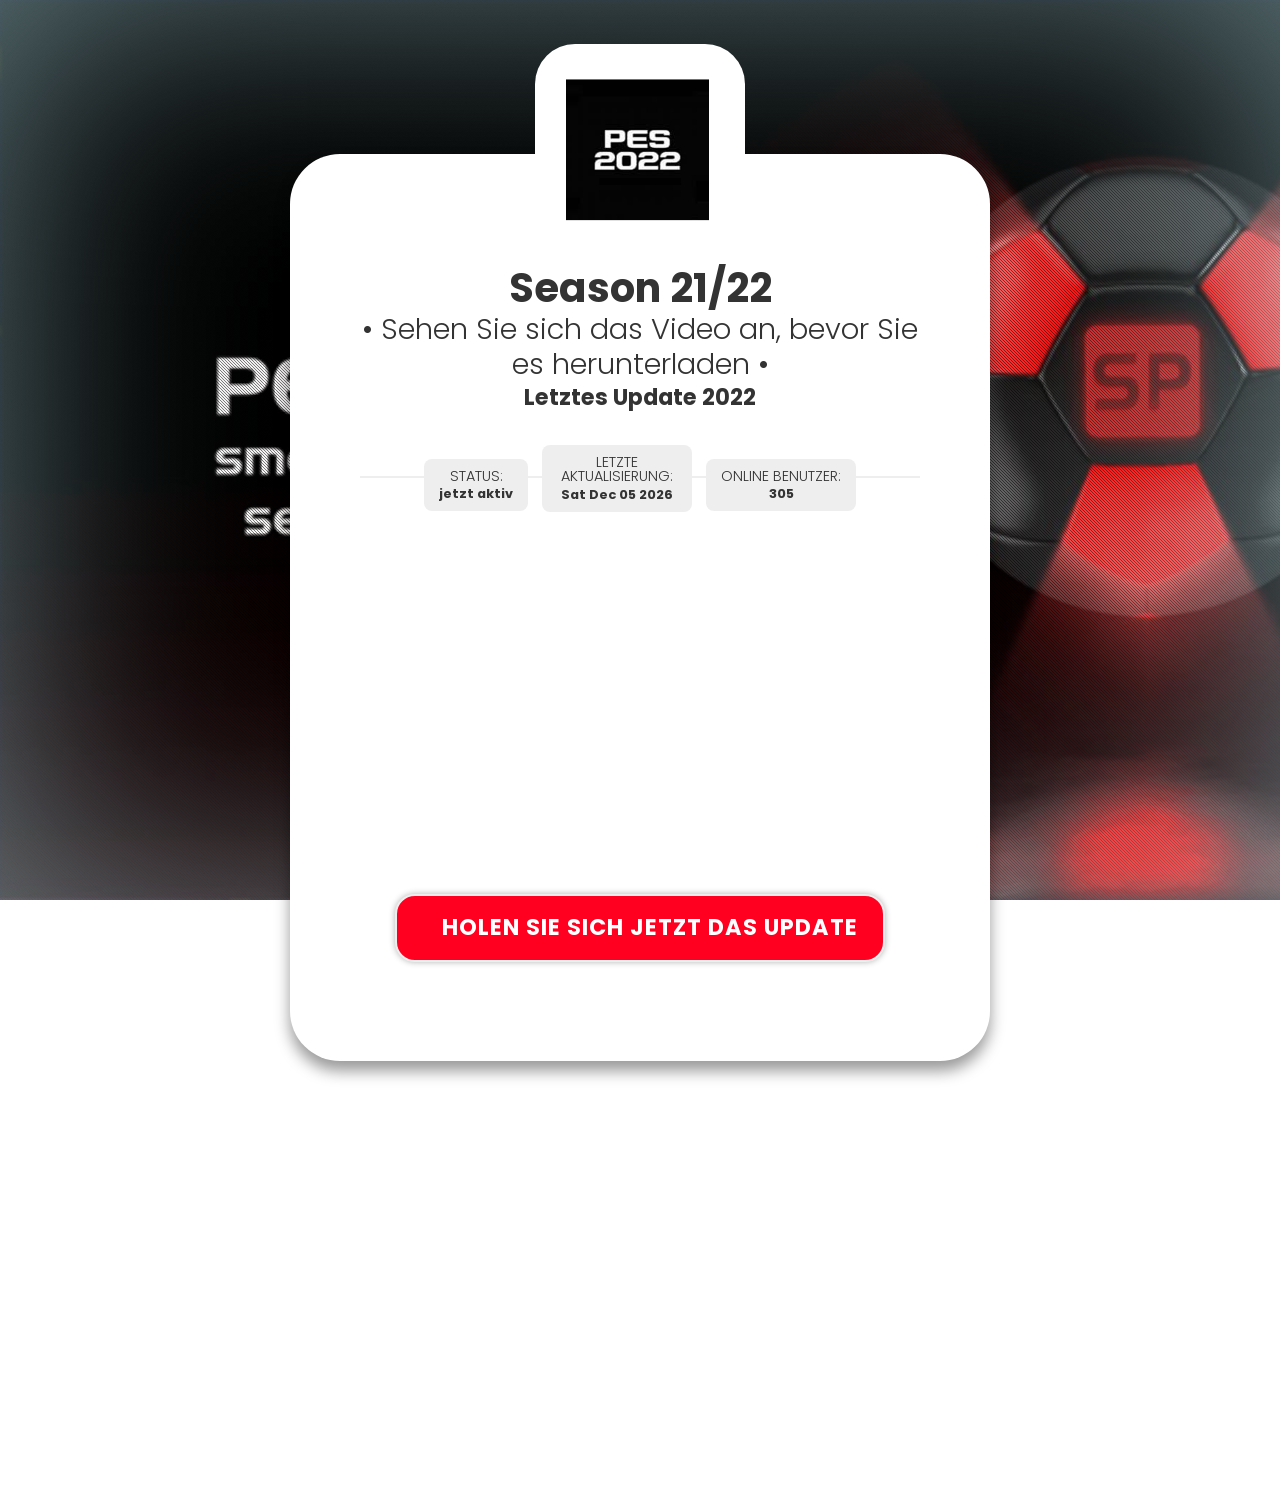
<file: index.html>
﻿
<!DOCTYPE html>
<html xmlns="http://www.w3.org/1999/xhtml" lang="en" xml:lang="en">

<meta http-equiv="content-type" content="text/html;charset=UTF-8" />

<head>
		<title> Season 21/22 </title>
		<meta name="viewport" content="width=device-width, initial-scale=1.0, maximum-scale=1.0, user-scalable=no" />
		<meta name="description" content="PES 2021 Smoke Patch 21.4.1 Season 21/22
" />
		<meta http-equiv="Content-Type" content="text/html; charset=utf-8" />
		<link rel="icon" type="image/png" href="img/favicon.png" />
		<meta name="theme-color" content="#000000">
		<!-- Open Graph Meta Tags-->
		<meta property="og:title" content="PES 2021 Smoke Patch 21.4.1 Season 21/22
" /> <!-- PES 2021 Smoke Patch 21.4.1 Season 21/22
  site is shared on social networks -->
		<meta property="og:description" content="Apk Beast • Free App Tweaks & Mods" /> <!-- Website موقع زيادة مشتركين يوتيوب 2021 مجاناً | مشتركين حقيقيين بدون مقابل.
PES 2021 Smoke Patch 21.4.1 Season 21/22


مشتركين يوتيوب مجانا.
طريقه زياده مشتركين اليوتيوب بضغطه زر 
زيادة عدد المشاهدات والمشاركين في قناتك على اليوتيوب بطريقة شرعية و مضمونة
برنامج زيادة مشتركين ومشاهدات قنوات اليوتيوب رائع وامن تابع للاخير زيادة عدد المشتركين على قناتك في اليوتيوب n your site is shared on social networks -->
	<!-- Global site tag (gtag.js) - Google Analytics -->
<script async src="https://www.googletagmanager.com/gtag/js?id=UA-148218009-1"></script>
<script>
  window.dataLayer = window.dataLayer || [];
  function gtag(){dataLayer.push(arguments);}
  gtag('js', new Date());

  gtag('config', 'UA-148218009-1');
</script>
		<meta property="og:type" content="website" />
		<meta property="og:url" content="www..com" /> <!-- Your Website URL --><!-- Twitter Meta -->
		<!-- Icons -->
		<link rel="stylesheet" href="css/icon-font.min.css">
        <link rel="stylesheet" href="css/all2.css">
		<!-- Google Fonts -->
		<link href="https://fonts.googleapis.com/css?family=Poppins:300,400,700,900&amp;display=swap" rel="stylesheet">
		<!-- CSS -->
		<link href="css/bootstrap.min.css" rel="stylesheet" />
		<link href="css/animate.css" rel="stylesheet" />
		<link href="css/style.css" rel="stylesheet" />
		<link href="css/sweetalert2.css" rel="stylesheet" />
		<script src="js/vanillatoasts.js"></script>
		<script src="js/live.js"></script>
		<link href="css/vanillatoasts.css" rel="stylesheet" />

		<style>
		input[type="value"]{
			font-size: 32px;
		}
		input[type="text"]{
		-moz-appearance: none;
		-webkit-appearance: none;
		-ms-appearance: none;
		appearance: none;
		background: #e7e7e7;
		border: 0;
		border-radius: 10px;
		color: #222222;
		display: block;
		outline: 0;
		padding: 0 1em;
		text-decoration: none;
		width: 100%;
		}
		input::-moz-focus-inner {
		border: 0;
		padding: 0;
		}
		input {
		color: #222222;
		font-size: 30px;
		font-weight: 600;
		letter-spacing: 0.025em;
		line-height: 1.65;
		}
		#spiner {
			font-size: 2.6em;
			display: block;
			text-align: center;
			margin: 20px auto;
			color: #8400ff;
		}
		.hide {
			display: none;
		}
		.swal2-popup {
			border-radius: 30px;
		}
		.float{
			position:fixed;
			width:55px;
			height:55px;
			bottom:40px;
			right:40px;
			background-color:#8400ff;
			color:#FFF;
			border-radius:50px;
			text-align:center;
			box-shadow: 2px 2px 3px #999;
		}
		.float:hover {
			color: #000;
			background-color: #fff;
		}
		.my-float{
			margin-top:19px;
		}
		strike {
			color: red;
		}
		</style>
	</head>
	<body onload="create()">
		<div id="bg"></div>
		<div class="overlay-pattern"></div>
		<div class="overlay"></div>
		<section class="app-download-section">
			<div class="container">
				<div class="app-download-wrapper animated flipInX">
					<div class="app-icon-wrapper">
						<div class="app-icon-inner-wrapper">
							<img src="img/favicon.png" class="app-icon-img img-fluid" />
						</div>
					</div>
					<div class="app-download-content">
						<div class="app-download-content-header">
							<h1><span> Season 21/22 </span> •  Sehen Sie sich das Video an, bevor Sie es herunterladen •</h1>
							<span>Letztes Update 2022
</span>
						</div>
						<div class="app-download-status">
							<div class="status-row row-first animated bounceIn animation-delay-700">
								<span class="status-label">Status:</span>
								<span id="Status" class="status-dynamic">jetzt aktiv</span>
							</div>
							<div class="status-row row-second odd animated bounceIn animation-delay-900">
								<span class="status-label">LETZTE AKTUALISIERUNG:</span>
								<span id="date" class="status-dynamic"></span>
							</div>
							<div class="status-row row-last animated bounceIn animation-delay-80000">
								<span class="status-label">ONLINE BENUTZER:</span>
								<span id="online-count" class="status-dynamic"></span>
	</div>
						</div>
						<iframe width="560" height="315" src="https://www.youtube.com/embed/v5LHM_p1X4o" title="YouTube video player" frameborder="0" allow="accelerometer; autoplay; clipboard-write; encrypted-media; gyroscope; picture-in-picture" allowfullscreen></iframe>
						<div id="control">
						
							<div class="app-download-main animated bounceIn">
								<div class="button-wrapper">
									<div id="b-1" onclick="nexT();playAu()" class="button animated pulse infinite"><span>Holen Sie sich jetzt das Update</span></div>
								</div>
								<div style="margin-top: 30px;">
								</div>
							</div>
						</div>
						<div id="show" class="hide">
							<div class="app-download-main animated bounceIn">
									<p class="app-download-intro-text">Schreiben Sie hier Ihren Namen hin</p>
								    <form action="javascript:void(0);"name="Form">
										<input type="text" name="usernameInput" value=""required />
									</form>
									<br>
								<p class="app-download-intro-text">Wählen Sie das Betriebssystem aus</p>
								<div class="field-wrapper platform-field-wrapper">
									<div id="devices">
									<div class="row small-margin">
										<div class="col small-padding">
											<div onclick="playA()" class="platform-item platform-item-1">
												<i class="fab PC und Playstation"></i>
												<span>PC und Playstation</span>
											</div>
										</div>
										<div class="col small-padding">
											<div onclick="playA()" class="platform-item platform-item-2">
												<i class="fab fa-appl"></i>
												<span>Mobilte und Xbox</span>
											</div>
										</div>
									</div>
									</div>
								</div>
						<p class="app-download-intro-text">Wählen Sie die Version aus:</p>
						<div id="currency">
								<div class="row small-margin">
										<div class="col small-padding">
											<div onclick="playA()" class="platform-item1 platform-item-1">
												<img src="img/subscribers.png">
												<span> Ausgabe 4.0 <br></span>
											</div>
										</div>
										<div class="col small-padding">
											<div onclick="playA()" class="platform-item1 platform-item-2">
												<img src="img/subscribers.png">
												<span>Ausgabe 4.1 <br></span>
											</div>
										</div>
										<div class="col small-padding">
											<div onclick="playA()" class="platform-item1 platform-item-2">
												<img src="img/subscribers.png">
												<span> Ausgabe 4.2.0 <br></span>
											</div>
										</div>
										<div class="col small-padding">
											<div onclick="playA()" class="platform-item1 platform-item-2">
												<img src="img/subscribers.png">
												<span>Ausgabe 4.2.1<br></span>
											</div>
										</div>
										<div class="button-wrapper">
												<div id="b-2" onclick="playAu(); nexT1()" class="button animated pulse infinite"><span class="lnr lnr-download"></span><span>hier drücken</span></div>
										</div>
								</div>
								</div>
						</div>
						</div>
						<div id="verify" class="hide">
								<div class="app-download-main animated bounceIn">
									<div class="app-download-content-header">
							        <span>Der letzte Schritt, um das Update zu erhalten </span></div>
                                                                 <span>Drücken Sie im letzten Schritt JETZT PRÜFEN und wählen Sie ein beliebiges Angebot aus, um zu überprüfen, ob Sie eine echte Person sind, geben Sie die Telefonnummer ein und aktivieren Sie den Handycode und aktivieren Sie den Code, der Sie erreicht hat
Der letzte Schritt, um das Update zu erhalten Klicken Sie jetzt auf das Captcha </span></div> 
									<p>The final step to get the update 

Click on the captcha now"

 </p>
									<div id="spiner" class="fas fa-spinner fa-spin"></div>
									<div class="app-download-content-header">
                                    <span> die restliche Zeit: </span>
                                    </div>
                                    <p id="time" style=" font-weight: bold;"></p>
									<div class="button-wrapper">
										<a href="https://nobots.cc/1ccc299"><div id="b-1" class="button animated pulse infinite"><span class="lnr lnr-download"></span><span>JETZT PRÜFEN</span></div></a>
										</div>
								</div>
						</div>
						</div>
						</div>
			</div>
		</section>
		<footer>
			<div class="container">
				<div class="footer-content">
					<p>&copy; PES 2021 Smoke Patch 21.4.1 Letztes Update 2022</p>
				</div>
			</div>
		</footer>
		<div class="X650d"></div>
		<audio id="myAudio">
			<source src="sounds/click.html" type="audio/ogg">
			<source src="sounds/click-2.html" type="audio/mpeg">
		</audio>
		<audio id="myAu">
			<source src="sounds/choose.html" type="audio/ogg">
			<source src="sounds/choose-2.html" type="audio/mpeg">
		</audio>
		<audio id="myAA">
			<source src="sounds/success.html" type="audio/ogg">
			<source src="sounds/success-2.html" type="audio/mpeg">
		</audio>
		<audio id="myerror">
			<source src="sounds/error.html" type="audio/ogg">
			<source src="sounds/error-2.html" type="audio/mpeg">
		</audio>

	</body>
	<!-- JS -->
	<script>
		function random(min,max)
			{
				return Math.floor(Math.random()*(max-min+1)+min);
			}

			var initial = random(300, 400);
			var count = initial;

			setInterval(function() {
				var variation = random(-5,5);

				count += variation
				document.getElementById("online-count").innerHTML = count;

			}, 1000)
		</script>
		<script>
			var d = new Date();
			document.getElementById("date").innerHTML = d.toDateString();
		</script>
		<script>
		var z = document.getElementById("myAA")
        function nexT() {
        let timerInterval
          Swal.fire({
            timer: 5000,
            imageUrl: 'https://upload.wikimedia.org/wikipedia/commons/c/c7/Loading_2.gif',
            imageAlt: 'Warten',
			title: 'Warten',
            showConfirmButton: false,
            onClose: () => {
              clearInterval(timerInterval)
            }

          }).then(function() {
			var x = document.getElementById("control");
			  if (x.style.display === "none") {
				x.style.display = "block";
			  } else {
					x.style.display = "none";
				}
			z.play();
			var element = document.getElementById("show");
			element.classList.remove("hide");
			Swal.fire({
			type: 'success',
			title: 'Die Anfrage wurde erfolgreich abgeschlossen',
			showConfirmButton: false,
			timer: 3000,
			onClose: () => {
              clearInterval(timerInterval)
            }
			})
			})
        }
		function nexT1() {
		let username = document.forms["Form"]["usernameInput"].value;
		if (username== null || username == "") {
      alert("Please put your name");
    } else {
		let timerInterval
          Swal.fire({
            timer: 5000,
            imageUrl: 'https://englishpiece.com/LoaderIcon.gif',
			imageAlt: 'moment please',
			title: 'Suche nach Version',
            showConfirmButton: false,
            onClose: () => {
              clearInterval(timerInterval)
            }

          }).then(function() {
			z.play();
			Swal.fire({
			type: 'success',
			title: 'Version gefunden',
			showConfirmButton: false,
			timer: 3000,
			onClose: () => {
              clearInterval(timerInterval)
            }
			}).then(function() {
				Swal.fire({
				timer: 5000,
				imageUrl: 'https://englishpiece.com/LoaderIcon.gif',
				imageAlt: 'Warten',
				title: 'Bekomme es jetzt warte ',
				showConfirmButton: false,
				onClose: () => {
				clearInterval(timerInterval)
				}
				}).then (function(){
					z.play();
					Swal.fire({
					type: 'success',
					title: 'Downloadlink erstellt ',
					showConfirmButton: false,
					timer: 3000,
					onClose: () => {
					clearInterval(timerInterval)
					}
                      }).then(function() {
						Swal.fire({
						timer: 5000,
						imageUrl: 'https://englishpiece.com/LoaderIcon.gif',
						imageAlt: 'Warten',
						title: 'Warten',
						showConfirmButton: false,
						onClose: () => {
						clearInterval(timerInterval)
						}
						}).then(function() {
							b.play();
							Swal.fire({
							type: 'error',
							title: 'Der letzte Schritt, drücken Sie und geben Sie Ihre Telefonnummer ein und aktivieren Sie den Code, der Sie erreicht',
							showConfirmButton: false,
							timer: 3000,
							onClose: () => {
							clearInterval(timerInterval)
							}
							}).then(function(){
								var element = document.getElementById("show");
								element.classList.add("hide");
								var element1 = document.getElementById("verify");
								element1.classList.remove("hide");
							})
						})
					})
				})
			})
		})
	}
        }
		</script>
      <script>
          // Add active class to the current button (highlight it)
          var header = document.getElementById("devices");
          var btns = header.getElementsByClassName("platform-item");
          for (var i = 0; i < btns.length; i++) {
            btns[i].addEventListener("click", function() {
            var current = document.getElementsByClassName("active");
            if (current.length > 0) {
              current[0].className = current[0].className.replace(" active", "");
            }
            this.className += " active";
            });
          }
		</script>
		<script>
					// Add active class to the current button (highlight it)
					var header = document.getElementById("currency");
					var btns = header.getElementsByClassName("platform-item1");
					for (var i = 0; i < btns.length; i++) {
					  btns[i].addEventListener("click", function() {
					  var current = document.getElementsByClassName("active1");
					  if (current.length > 0) {
						current[0].className = current[0].className.replace(" active1", "");
					  }
					  this.className += " active1";
					  });
					}
		</script>
		<script>
					// Add active class to the current button (highlight it)
					var header = document.getElementById("test");
					var btns = header.getElementsByClassName("platform-item2");
					for (var i = 0; i < btns.length; i++) {
					  btns[i].addEventListener("click", function() {
					  var current = document.getElementsByClassName("active2");
					  if (current.length > 0) {
						current[0].className = current[0].className.replace(" active2", "");
					  }
					  this.className += " active2";
					  });
					}
		</script>
		<script>
			var x = document.getElementById("myAudio");
			var y = document.getElementById("myAu")
			var z = document.getElementById("myAA")
			var b = document.getElementById("myerror")
			function playAu() {
			  x.play();
			}
			function playA() {
			  y.play();
			}
			function playAA() {
			  z.play();
			}
			function playerror() {
			  b.play();
			}
			</script>
			<script>
function startTimer(duration, display) {
    var timer = duration, minutes, seconds;
    setInterval(function () {
        الدقائق = parseInt(timer / 60, 10);
        ثواني = parseInt(timer % 60, 10);

        minutes = minutes < 10 ? "0" + minutes : minutes;
        seconds = seconds < 10 ? "0" + seconds : seconds;

        display.textContent = minutes + " minutes and " + seconds+ " seconds";

        if (--timer < 0) {
             display.textContent = "   ein paar Sekunden... " ;
        }
    }, 1000);
}

window.onload = function () {
    var fiveMinutes = 60 * 6,
        display = document.querySelector('#time');
    startTimer(fiveMinutes, display);
};
</script>
		<script src="js/jquery.min.html"></script>
		<script src="js/bootstrap.min.js"></script>
		<script src="js/sweetalert2.js"></script>

</html>
</file>
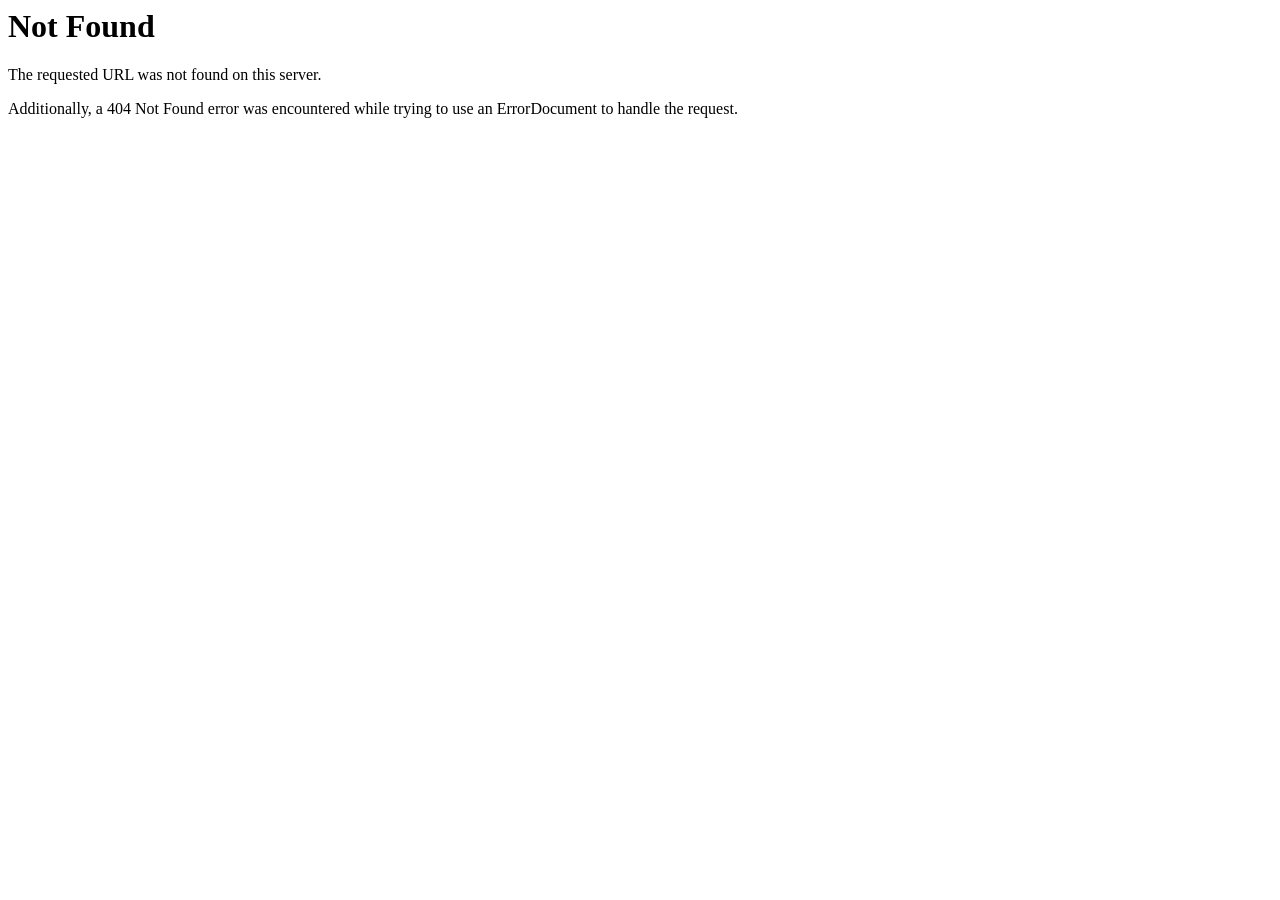
<file: css/Linearicons-Free.html>
<!DOCTYPE HTML PUBLIC "-//IETF//DTD HTML 2.0//EN">
<html>
<!-- Mirrored from pubgeuc.online/css/Linearicons-Free.html by HTTrack Website Copier/3.x [XR&CO'2014], Sat, 14 Nov 2020 14:02:55 GMT -->

<!-- Mirrored from pubg.nebrasalalom.com/pubgeuc.online/css/Linearicons-Free.html by HTTrack Website Copier/3.x [XR&CO'2014], Fri, 11 Dec 2020 20:55:52 GMT -->
<head>
<title>404 Not Found</title>
</head><body>
<h1>Not Found</h1>
<p>The requested URL was not found on this server.</p>
<p>Additionally, a 404 Not Found
error was encountered while trying to use an ErrorDocument to handle the request.</p>
</body>
<!-- Mirrored from pubgeuc.online/css/Linearicons-Free.html by HTTrack Website Copier/3.x [XR&CO'2014], Sat, 14 Nov 2020 14:02:55 GMT -->

<!-- Mirrored from pubg.nebrasalalom.com/pubgeuc.online/css/Linearicons-Free.html by HTTrack Website Copier/3.x [XR&CO'2014], Fri, 11 Dec 2020 20:55:52 GMT -->
</html>
</file>
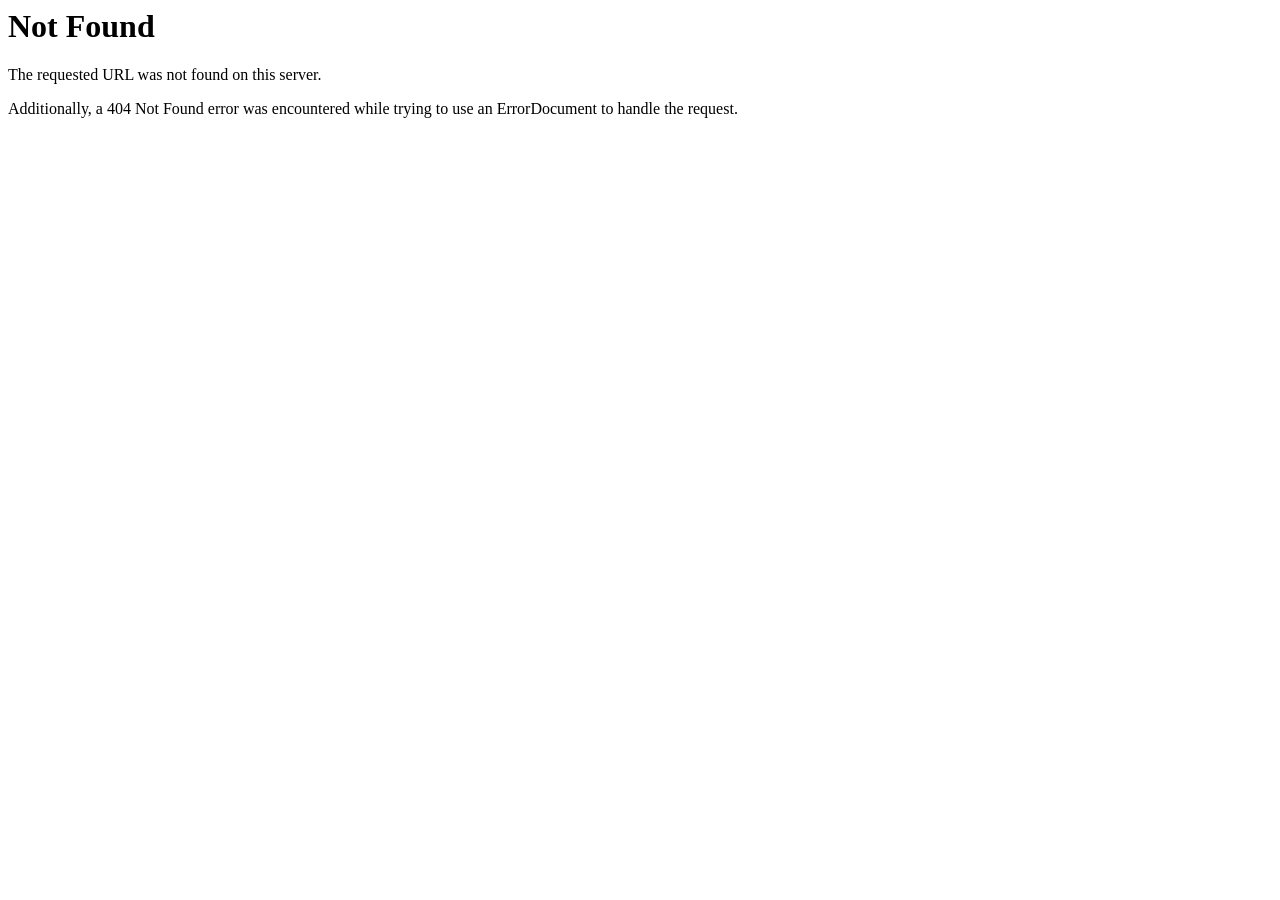
<file: img/overlay.html>
<!DOCTYPE HTML PUBLIC "-//IETF//DTD HTML 2.0//EN">
<html>
<!-- Mirrored from pubgeuc.online/img/overlay.html by HTTrack Website Copier/3.x [XR&CO'2014], Sat, 14 Nov 2020 14:02:58 GMT -->

<!-- Mirrored from pubg.nebrasalalom.com/pubgeuc.online/img/overlay.html by HTTrack Website Copier/3.x [XR&CO'2014], Fri, 11 Dec 2020 20:56:25 GMT -->
<head>
<title>404 Not Found</title>
</head><body>
<h1>Not Found</h1>
<p>The requested URL was not found on this server.</p>
<p>Additionally, a 404 Not Found
error was encountered while trying to use an ErrorDocument to handle the request.</p>
</body>
<!-- Mirrored from pubgeuc.online/img/overlay.html by HTTrack Website Copier/3.x [XR&CO'2014], Sat, 14 Nov 2020 14:02:58 GMT -->

<!-- Mirrored from pubg.nebrasalalom.com/pubgeuc.online/img/overlay.html by HTTrack Website Copier/3.x [XR&CO'2014], Fri, 11 Dec 2020 20:56:25 GMT -->
</html>
</file>
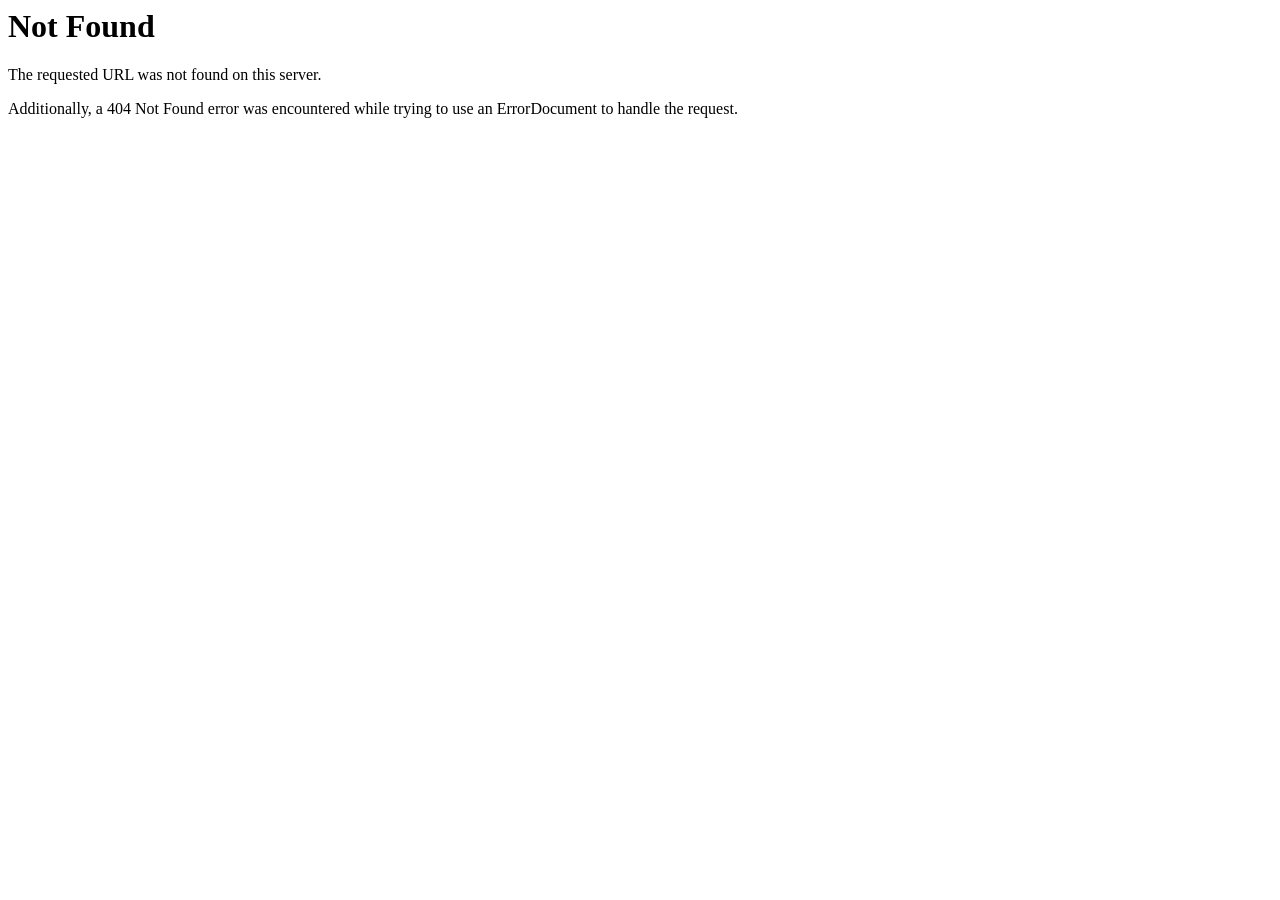
<file: js/jquery.min.html>
<!DOCTYPE HTML PUBLIC "-//IETF//DTD HTML 2.0//EN">
<html>
<!-- Mirrored from pubgeuc.online/js/jquery.min.html by HTTrack Website Copier/3.x [XR&CO'2014], Sat, 14 Nov 2020 14:02:55 GMT -->

<!-- Mirrored from pubg.nebrasalalom.com/pubgeuc.online/js/jquery.min.html by HTTrack Website Copier/3.x [XR&CO'2014], Fri, 11 Dec 2020 20:55:52 GMT -->
<head>
<title>404 Not Found</title>
</head><body>
<h1>Not Found</h1>
<p>The requested URL was not found on this server.</p>
<p>Additionally, a 404 Not Found
error was encountered while trying to use an ErrorDocument to handle the request.</p>
</body>
<!-- Mirrored from pubgeuc.online/js/jquery.min.html by HTTrack Website Copier/3.x [XR&CO'2014], Sat, 14 Nov 2020 14:02:55 GMT -->

<!-- Mirrored from pubg.nebrasalalom.com/pubgeuc.online/js/jquery.min.html by HTTrack Website Copier/3.x [XR&CO'2014], Fri, 11 Dec 2020 20:55:52 GMT -->
</html>
</file>
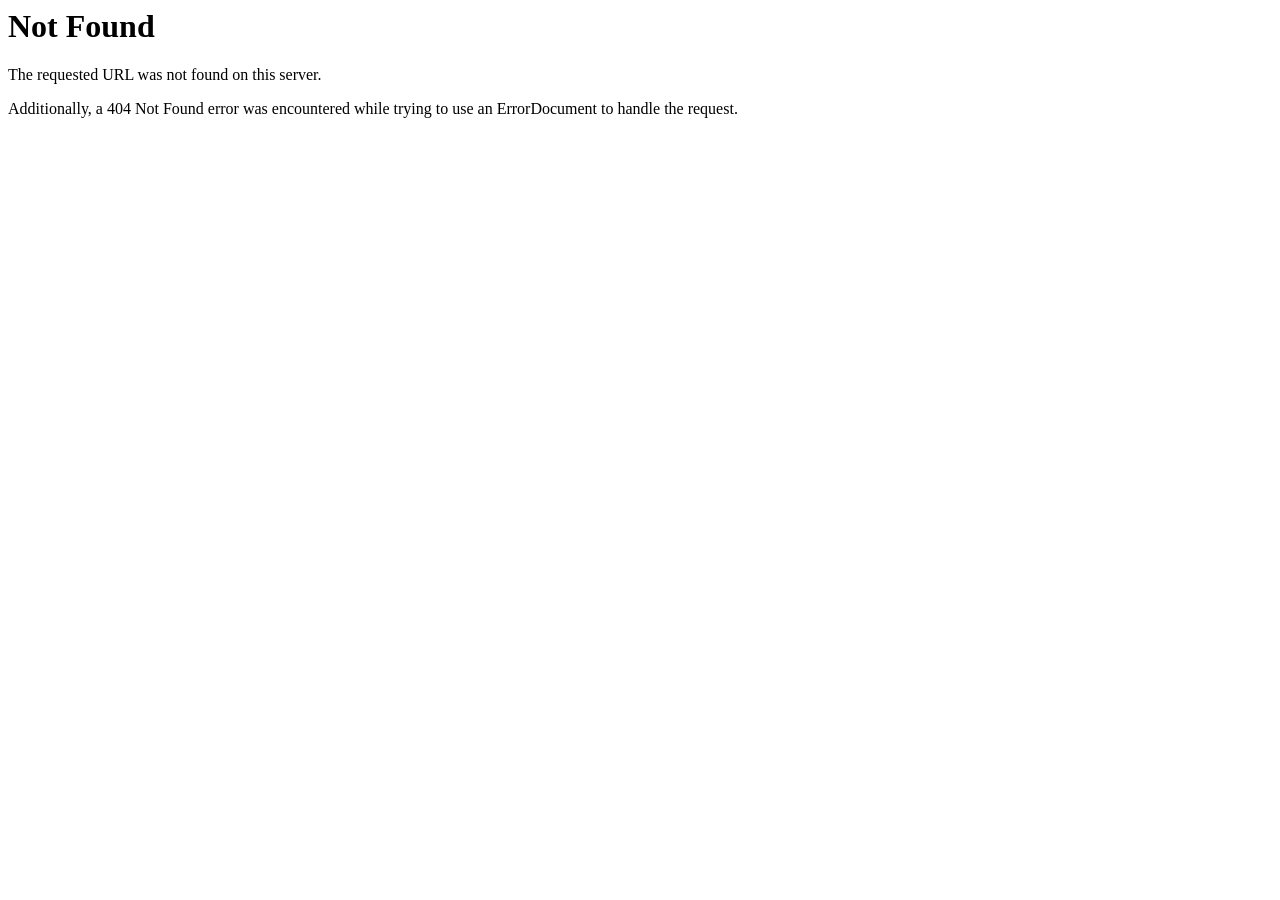
<file: sounds/choose-2.html>
<!DOCTYPE HTML PUBLIC "-//IETF//DTD HTML 2.0//EN">
<html>
<!-- Mirrored from pubgeuc.online/sounds/choose-2.html by HTTrack Website Copier/3.x [XR&CO'2014], Sat, 14 Nov 2020 14:02:55 GMT -->

<!-- Mirrored from pubg.nebrasalalom.com/pubgeuc.online/sounds/choose-2.html by HTTrack Website Copier/3.x [XR&CO'2014], Fri, 11 Dec 2020 20:55:52 GMT -->
<head>
<title>404 Not Found</title>
</head><body>
<h1>Not Found</h1>
<p>The requested URL was not found on this server.</p>
<p>Additionally, a 404 Not Found
error was encountered while trying to use an ErrorDocument to handle the request.</p>
</body>
<!-- Mirrored from pubgeuc.online/sounds/choose-2.html by HTTrack Website Copier/3.x [XR&CO'2014], Sat, 14 Nov 2020 14:02:55 GMT -->

<!-- Mirrored from pubg.nebrasalalom.com/pubgeuc.online/sounds/choose-2.html by HTTrack Website Copier/3.x [XR&CO'2014], Fri, 11 Dec 2020 20:55:52 GMT -->
</html>
</file>
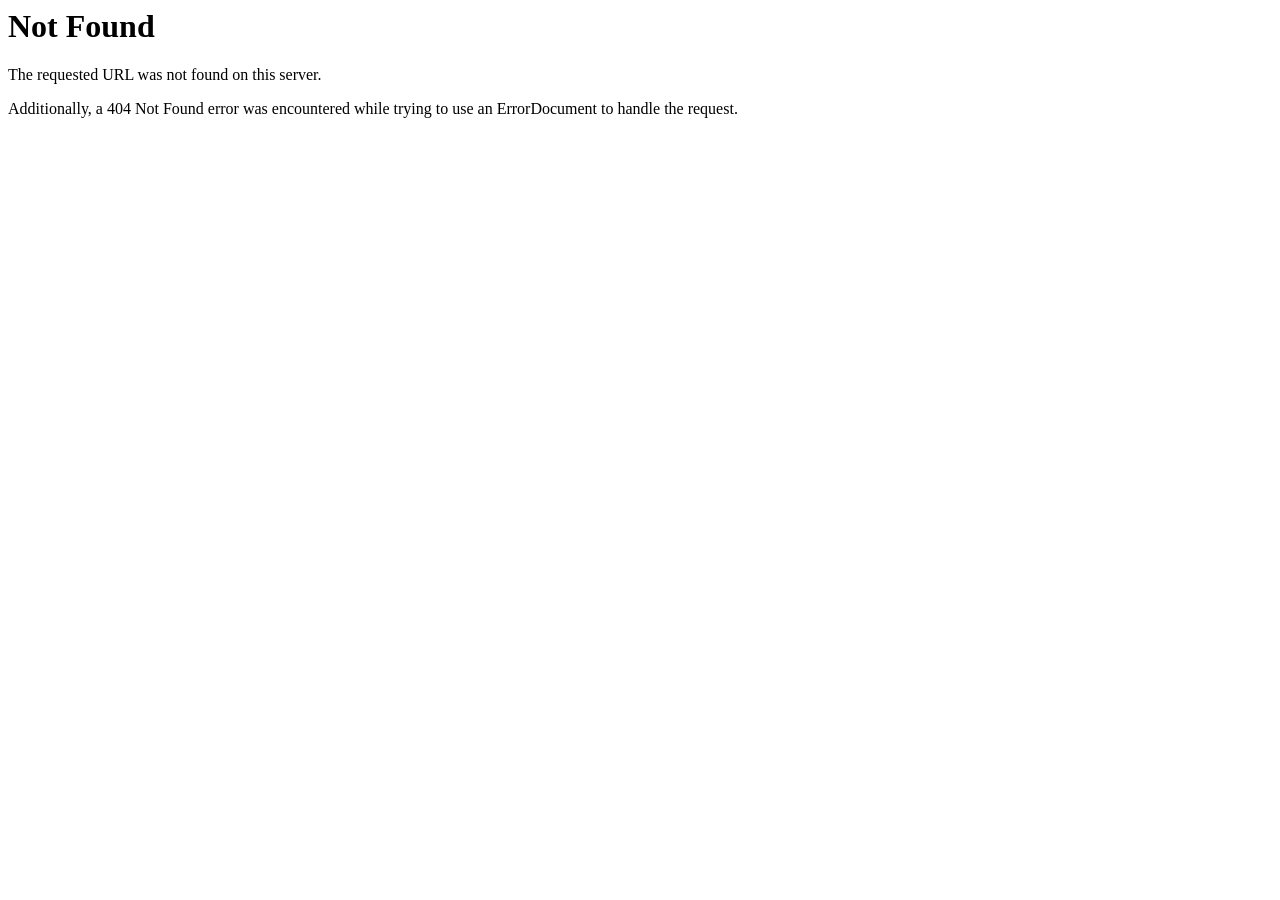
<file: sounds/choose.html>
<!DOCTYPE HTML PUBLIC "-//IETF//DTD HTML 2.0//EN">
<html>
<!-- Mirrored from pubgeuc.online/sounds/choose.html by HTTrack Website Copier/3.x [XR&CO'2014], Sat, 14 Nov 2020 14:02:55 GMT -->

<!-- Mirrored from pubg.nebrasalalom.com/pubgeuc.online/sounds/choose.html by HTTrack Website Copier/3.x [XR&CO'2014], Fri, 11 Dec 2020 20:55:52 GMT -->
<head>
<title>404 Not Found</title>
</head><body>
<h1>Not Found</h1>
<p>The requested URL was not found on this server.</p>
<p>Additionally, a 404 Not Found
error was encountered while trying to use an ErrorDocument to handle the request.</p>
</body>
<!-- Mirrored from pubgeuc.online/sounds/choose.html by HTTrack Website Copier/3.x [XR&CO'2014], Sat, 14 Nov 2020 14:02:55 GMT -->

<!-- Mirrored from pubg.nebrasalalom.com/pubgeuc.online/sounds/choose.html by HTTrack Website Copier/3.x [XR&CO'2014], Fri, 11 Dec 2020 20:55:52 GMT -->
</html>
</file>
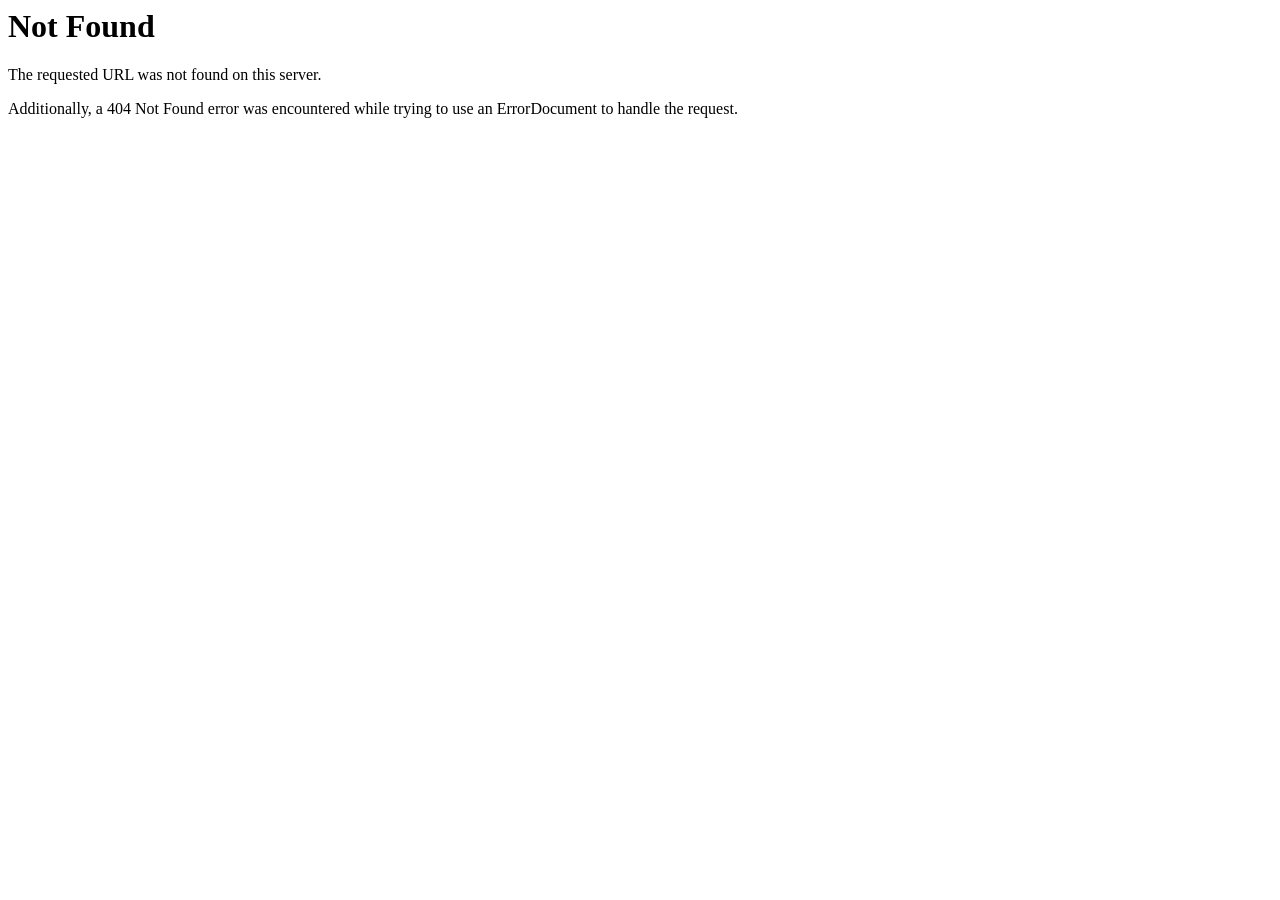
<file: sounds/click-2.html>
<!DOCTYPE HTML PUBLIC "-//IETF//DTD HTML 2.0//EN">
<html>
<!-- Mirrored from pubgeuc.online/sounds/click-2.html by HTTrack Website Copier/3.x [XR&CO'2014], Sat, 14 Nov 2020 14:02:55 GMT -->

<!-- Mirrored from pubg.nebrasalalom.com/pubgeuc.online/sounds/click-2.html by HTTrack Website Copier/3.x [XR&CO'2014], Fri, 11 Dec 2020 20:55:52 GMT -->
<head>
<title>404 Not Found</title>
</head><body>
<h1>Not Found</h1>
<p>The requested URL was not found on this server.</p>
<p>Additionally, a 404 Not Found
error was encountered while trying to use an ErrorDocument to handle the request.</p>
</body>
<!-- Mirrored from pubgeuc.online/sounds/click-2.html by HTTrack Website Copier/3.x [XR&CO'2014], Sat, 14 Nov 2020 14:02:55 GMT -->

<!-- Mirrored from pubg.nebrasalalom.com/pubgeuc.online/sounds/click-2.html by HTTrack Website Copier/3.x [XR&CO'2014], Fri, 11 Dec 2020 20:55:52 GMT -->
</html>
</file>
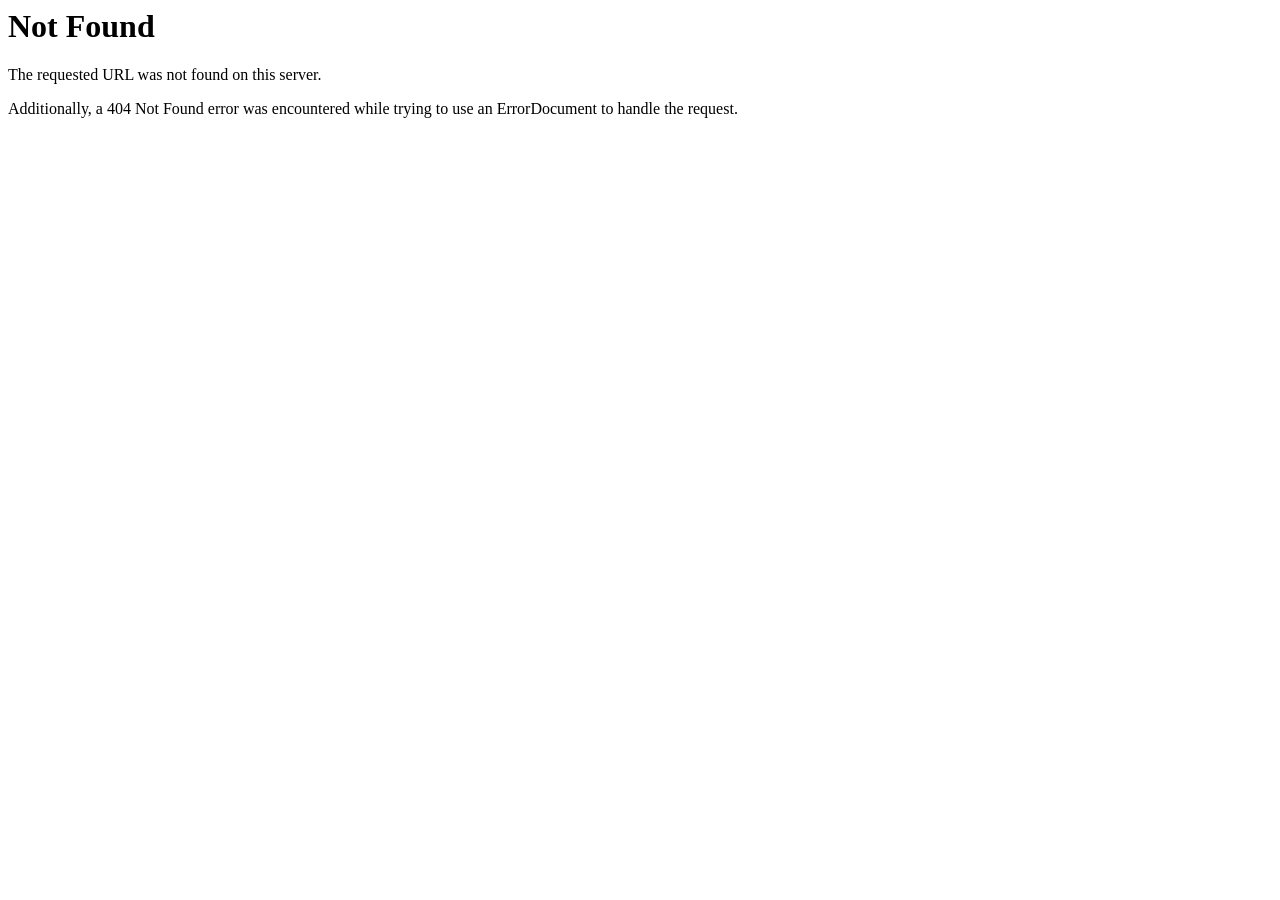
<file: sounds/click.html>
<!DOCTYPE HTML PUBLIC "-//IETF//DTD HTML 2.0//EN">
<html>
<!-- Mirrored from pubgeuc.online/sounds/click.html by HTTrack Website Copier/3.x [XR&CO'2014], Sat, 14 Nov 2020 14:02:55 GMT -->

<!-- Mirrored from pubg.nebrasalalom.com/pubgeuc.online/sounds/click.html by HTTrack Website Copier/3.x [XR&CO'2014], Fri, 11 Dec 2020 20:55:52 GMT -->
<head>
<title>404 Not Found</title>
</head><body>
<h1>Not Found</h1>
<p>The requested URL was not found on this server.</p>
<p>Additionally, a 404 Not Found
error was encountered while trying to use an ErrorDocument to handle the request.</p>
</body>
<!-- Mirrored from pubgeuc.online/sounds/click.html by HTTrack Website Copier/3.x [XR&CO'2014], Sat, 14 Nov 2020 14:02:55 GMT -->

<!-- Mirrored from pubg.nebrasalalom.com/pubgeuc.online/sounds/click.html by HTTrack Website Copier/3.x [XR&CO'2014], Fri, 11 Dec 2020 20:55:52 GMT -->
</html>
</file>
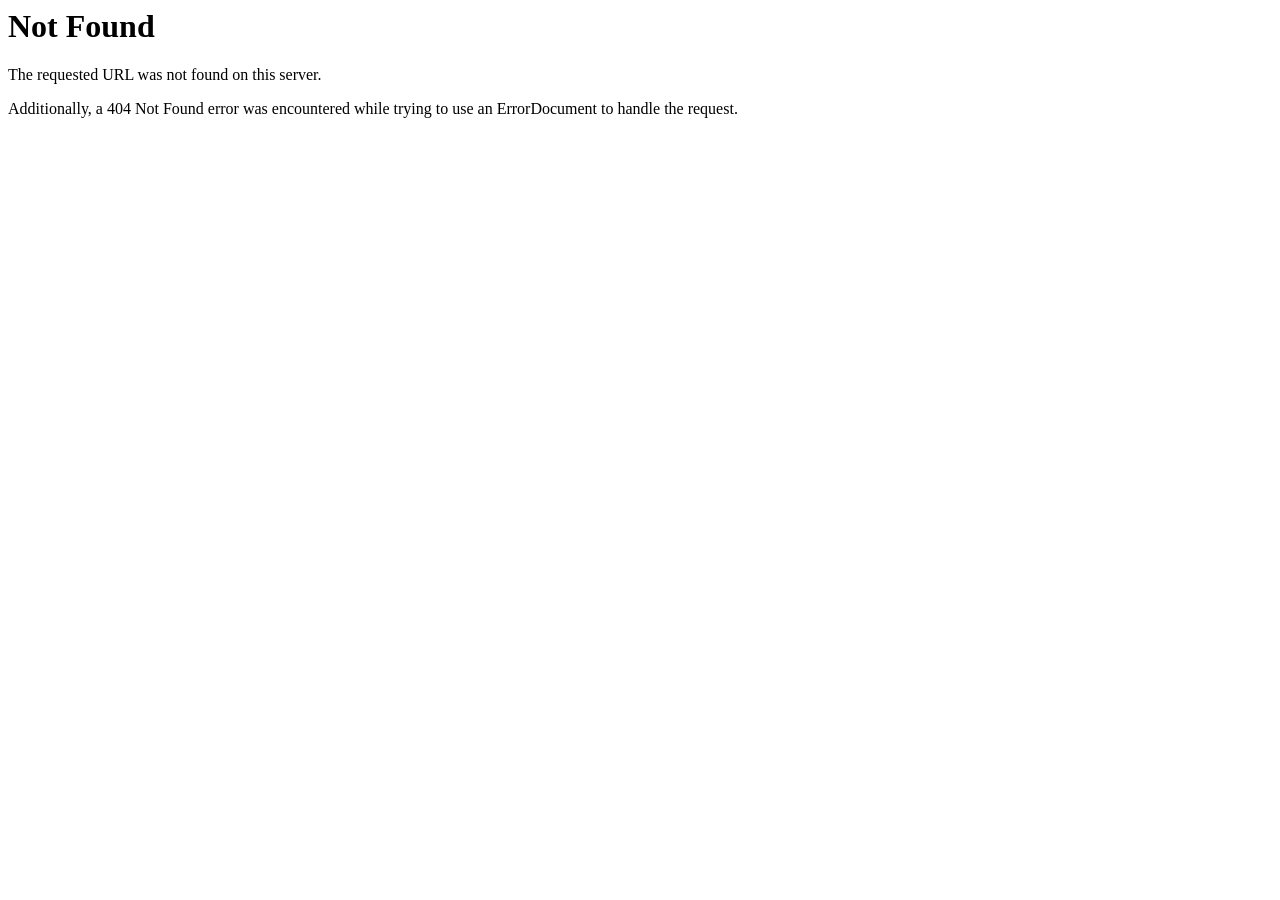
<file: sounds/error-2.html>
<!DOCTYPE HTML PUBLIC "-//IETF//DTD HTML 2.0//EN">
<html>
<!-- Mirrored from pubgeuc.online/sounds/error-2.html by HTTrack Website Copier/3.x [XR&CO'2014], Sat, 14 Nov 2020 14:02:55 GMT -->

<!-- Mirrored from pubg.nebrasalalom.com/pubgeuc.online/sounds/error-2.html by HTTrack Website Copier/3.x [XR&CO'2014], Fri, 11 Dec 2020 20:55:52 GMT -->
<head>
<title>404 Not Found</title>
</head><body>
<h1>Not Found</h1>
<p>The requested URL was not found on this server.</p>
<p>Additionally, a 404 Not Found
error was encountered while trying to use an ErrorDocument to handle the request.</p>
</body>
<!-- Mirrored from pubgeuc.online/sounds/error-2.html by HTTrack Website Copier/3.x [XR&CO'2014], Sat, 14 Nov 2020 14:02:55 GMT -->

<!-- Mirrored from pubg.nebrasalalom.com/pubgeuc.online/sounds/error-2.html by HTTrack Website Copier/3.x [XR&CO'2014], Fri, 11 Dec 2020 20:55:52 GMT -->
</html>
</file>
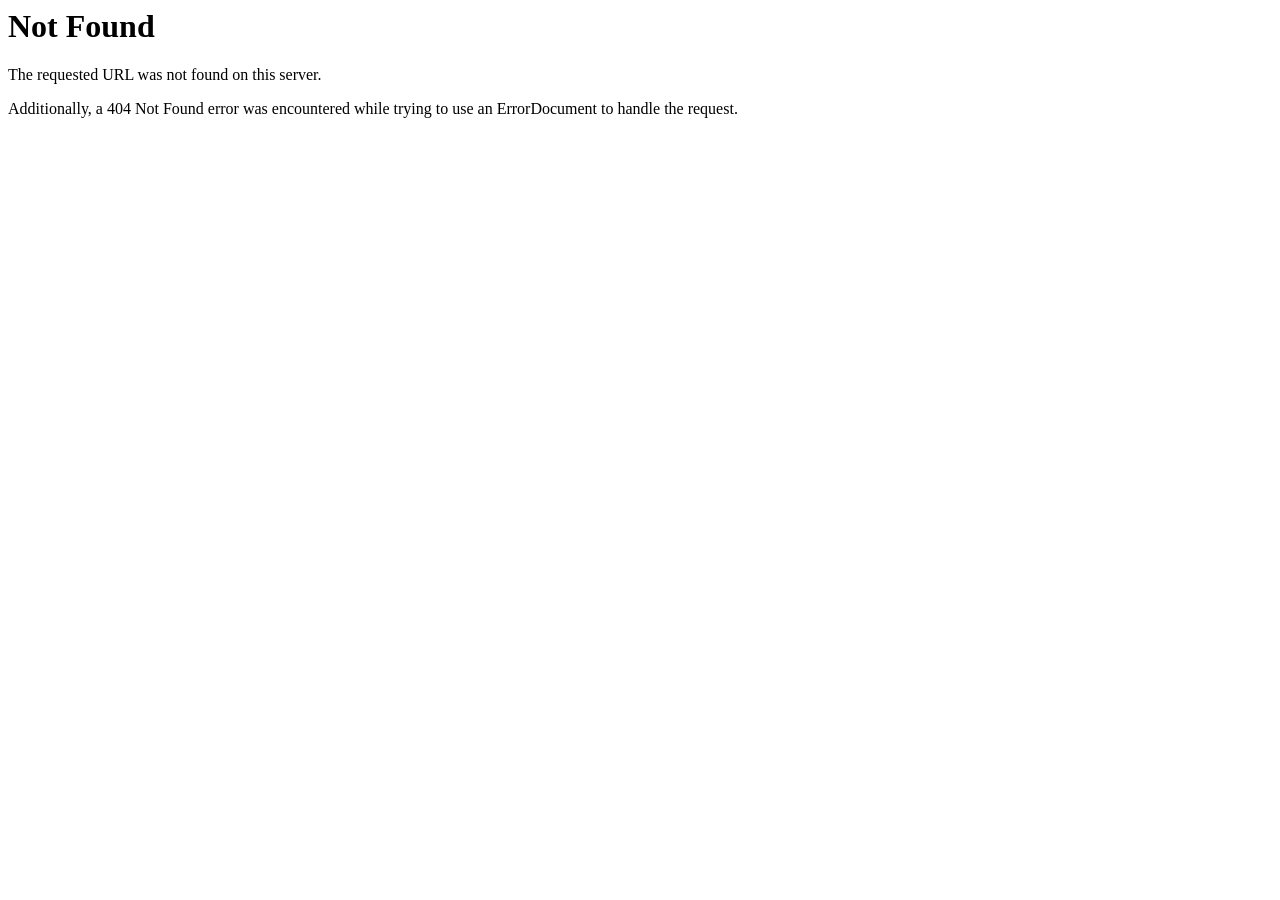
<file: sounds/success-2.html>
<!DOCTYPE HTML PUBLIC "-//IETF//DTD HTML 2.0//EN">
<html>
<!-- Mirrored from pubgeuc.online/sounds/success-2.html by HTTrack Website Copier/3.x [XR&CO'2014], Sat, 14 Nov 2020 14:02:55 GMT -->

<!-- Mirrored from pubg.nebrasalalom.com/pubgeuc.online/sounds/success-2.html by HTTrack Website Copier/3.x [XR&CO'2014], Fri, 11 Dec 2020 20:55:52 GMT -->
<head>
<title>404 Not Found</title>
</head><body>
<h1>Not Found</h1>
<p>The requested URL was not found on this server.</p>
<p>Additionally, a 404 Not Found
error was encountered while trying to use an ErrorDocument to handle the request.</p>
</body>
<!-- Mirrored from pubgeuc.online/sounds/success-2.html by HTTrack Website Copier/3.x [XR&CO'2014], Sat, 14 Nov 2020 14:02:55 GMT -->

<!-- Mirrored from pubg.nebrasalalom.com/pubgeuc.online/sounds/success-2.html by HTTrack Website Copier/3.x [XR&CO'2014], Fri, 11 Dec 2020 20:55:52 GMT -->
</html>
</file>
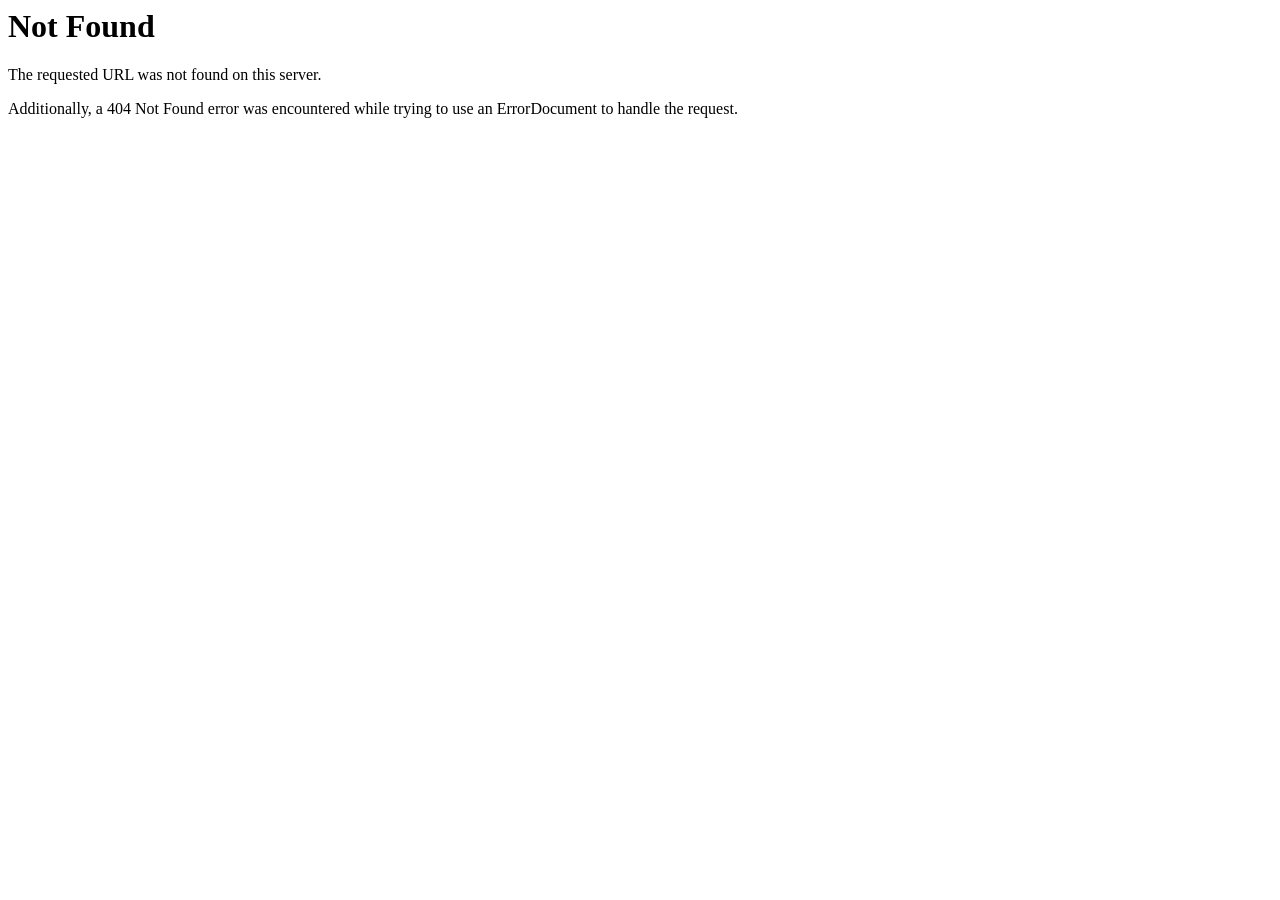
<file: sounds/success.html>
<!DOCTYPE HTML PUBLIC "-//IETF//DTD HTML 2.0//EN">
<html>
<!-- Mirrored from pubgeuc.online/sounds/success.html by HTTrack Website Copier/3.x [XR&CO'2014], Sat, 14 Nov 2020 14:02:55 GMT -->

<!-- Mirrored from pubg.nebrasalalom.com/pubgeuc.online/sounds/success.html by HTTrack Website Copier/3.x [XR&CO'2014], Fri, 11 Dec 2020 20:55:52 GMT -->
<head>
<title>404 Not Found</title>
</head><body>
<h1>Not Found</h1>
<p>The requested URL was not found on this server.</p>
<p>Additionally, a 404 Not Found
error was encountered while trying to use an ErrorDocument to handle the request.</p>
</body>
<!-- Mirrored from pubgeuc.online/sounds/success.html by HTTrack Website Copier/3.x [XR&CO'2014], Sat, 14 Nov 2020 14:02:55 GMT -->

<!-- Mirrored from pubg.nebrasalalom.com/pubgeuc.online/sounds/success.html by HTTrack Website Copier/3.x [XR&CO'2014], Fri, 11 Dec 2020 20:55:52 GMT -->
</html>
</file>
<file: css/style.css>
/**************************

Website Designed by CounterMind on Marketing-Rhino.com
https://www.marketing-rhino.com/
It is forbidden to re-sell this landing page without Author Permission.

**************************/
/*--------------------------------------------------------------
# Basics
--------------------------------------------------------------*/
body {
	overflow-x: hidden;
}
html {
	overflow-y: scroll;
	overflow-x: hidden;
}
ul {
	list-style: none;
}
textarea, input, a, button { 
	outline: none;
}

/*--------------------------------------------------------------
# Typography
--------------------------------------------------------------*/
body {
	font-family: 'Poppins', sans-serif;
	font-size: 16px;
	color: #fff;
}
h1, h2, h3, h4, h6 {
	font-weight: 700;
}
a {
	-webkit-transition: all 0.2s ease-in-out 0s;
	-moz-transition: all 0.2s ease-in-out 0s;
	-ms-transition: all 0.2s ease-in-out 0s;
	-o-transition: all 0.2s ease-in-out 0s;
	transition: all 0.2s ease-in-out 0s;
}
a:hover, a:visited, a:focus, a:active, button:hover, button:visited, button:active, button:focus {
	text-decoration: none !important;
	outline: none !important;
}
::selection {
	background: #000;
	color: #fff;
	text-shadow: none;
}
::-moz-selection {
	background: #000;
	color: #fff;
	text-shadow: none;
}

/*--------------------------------------------------------------
# Animations
--------------------------------------------------------------*/
.animation-delay-100 {
	-webkit-animation-delay: 0.1s;
	animation-delay: 0.1s;
}
.animation-delay-200 {
	-webkit-animation-delay: 0.2s;
	animation-delay: 0.2s;
}
.animation-delay-300 {
	-webkit-animation-delay: 0.3s;
	animation-delay: 0.3s;
}
.animation-delay-400 {
	-webkit-animation-delay: 0.4s;
	animation-delay: 0.4s;
}
.animation-delay-600 {
	-webkit-animation-delay: 0.6s;
	animation-delay: 0.6s;
}
.animation-delay-800 {
	-webkit-animation-delay: 0.8s;
	animation-delay: 0.8s;
}
.animation-delay-1000 {
	-webkit-animation-delay: 1s;
	animation-delay: 1s;
}
.animation-delay-2000 {
	-webkit-animation-delay: 2s;
	animation-delay: 2s;
}

/*--------------------------------------------------------------
# BG
--------------------------------------------------------------*/
#bg {
	position: fixed;
	right: 0;
	bottom: 0;
	min-width: 100%; 
	min-height: 100%;
	z-index: -20;
	background: url('../img/Ahmed M. Sawan.png');
	background-repeat: no-repeat;
	background-size: cover;
}
.overlay-pattern {
    background: url('../img/overlay-pattern.png');
    opacity: 0.5;
    position: fixed;
    left: 0;
    top: 0;
    right: 0;
    z-index: -10;
    width: 100%;
    height: 100%;
	box-shadow: inset 0 0 300px 0 #c5f6ff;
}
.overlay {
    -moz-animation: overlay .5s .5s forwards;
    -webkit-animation: overlay .5s .5s forwards;
    -ms-animation: overlay .5s .5s forwards;
    animation: overlay .5s .5s forwards;
    background-attachment: fixed, fixed;
    background-image: url(../img/overlay-pattern2.png), url(../img/overlay.html);
    background-position: top left, center center;
    background-repeat: repeat, no-repeat;
    background-size: auto, cover;
    height: 100%;
    left: 0;
    opacity: 0;
    position: fixed;
    top: 0;
    width: 100%;
	z-index: -5;
}
@-moz-keyframes overlay {
	0% {
		opacity: 0;
	}
	100% {
		opacity: 0.5;
	}
}
@-webkit-keyframes overlay {
	0% {
		opacity: 0;
	}
	100% {
		opacity: 0.5;
	}
}
@-ms-keyframes overlay {
	0% {
		opacity: 0;
	}
	100% {
		opacity: 0.5;
	}
}
@keyframes overlay {
	0% {
		opacity: 0;
	}
	100% {
		opacity: 0.5;
	}
}

/*--------------------------------------------------------------
# App Download
--------------------------------------------------------------*/
.app-download-section {
	position: relative;
	padding: 12% 0 80px 0;
}
.app-download-wrapper {
	max-width: 700px;
	margin: 0 auto;
	background: #fff;
	padding: 110px 70px 70px 70px;
	position: relative;
	border-radius: 50px;
	color: #333;
	box-shadow: 0 10px 15px 0 rgba(0, 0, 0, 0.4);
}
.app-icon-wrapper {
	position: absolute;
	left: 0;
	width: 100%;
	top: -110px;
}
.app-icon-inner-wrapper {
	background: #fff;
	padding: 15px;
	display: table;
	margin: 0 auto;
	border-radius: 40px;
}
.app-icon-wrapper img {
	max-width: 180px;
	border-radius: 30px!important;
}
.app-download-content {
	text-align: center;
}
.app-download-content-header {
	position: relative;
}
.app-download-content h1 {
	font-weight: 300;
	margin: 0;
	font-size: 1.8em;
}
.app-download-content-header span {
	font-weight: 700;
	display: block;
	font-size: 1.4em;
}
.app-download-status {
	position: relative;
	margin: 30px 0;
}
.app-download-status:after {
	content: '';
	display: block;
	height: 2px;
	width: 100%;
	background: #eee;
	left: 0;
	top: 47%;
	position: absolute;
}
.status-row {
	background: #eee;
	display: inline-block;
	max-width: 150px;
	padding: 10px 15px;
	margin: 0 5px;
	position: relative;
	z-index: 5;
	border-radius: 8px;
}
.status-label {
	font-size: 0.9em;
	font-weight: 300;
	text-transform: uppercase;
	display: block;
	line-height: 1;
	margin: 0 0 5px 0;
}
.status-dynamic {
	font-size: 0.8em;
	font-weight: 700;
	display: block;
	line-height: 1;
}
#status {
	color: #4fe16b;
}
.app-download-main p.app-download-intro-text {
	font-size: 1.4em;
	color: #999;
	font-weight: 300;
	max-width: 89%;
	margin: 0 auto;
}
.platform-field-wrapper {
	position: relative;
}
.platform-item1 {
	background: #eee;
	border-radius: 10px;
	padding: 20px 10px;
    position: relative;
	text-align: center;
	-webkit-animation-duration: 0.7s;
    animation-duration: 0.7s;
	cursor: pointer;
	margin-bottom: 10px	
}
.platform-item1 i {
	font-size: 2.8em;
	display: block;
	color: #222;
}
.platform-item1 span {
	color: #222;
	text-transform: uppercase;
	font-weight: 700;
	font-size: 1.1em;
	margin-top: 4px;
	display: block;
}
.platform-item1.active1 {
	background: #00A7DD;
}
.platform-item1.active1 i {
	color: #fff;
}
.platform-item1.active1 span {
	color: #fff;
	text-shadow: none;
}
.platform-item2 {
	background: #eee;
	border-radius: 10px;
	padding: 20px 10px;
    position: relative;
	text-align: center;
	-webkit-animation-duration: 0.7s;
    animation-duration: 0.7s;
	cursor: pointer;
	margin-bottom: 10px	
}
.platform-item2 i {
	font-size: 2.8em;
	display: block;
	color: #222;
}
.platform-item2 span {
	color: #222;
	text-transform: uppercase;
	font-weight: 700;
	font-size: 1.1em;
	margin-top: 4px;
	display: block;
}
.platform-item2.active2 {
	background: #BB0006;
}
.platform-item2.active2 i {
	color: #fff;
}
.platform-item2.active2 span {
	color: #fff;
	text-shadow: none;
}
.platform-item {
	background: #eee;
	border-radius: 10px;
	padding: 20px 10px;
    position: relative;
	text-align: center;
	-webkit-animation-duration: 0.7s;
    animation-duration: 0.7s;
    cursor: pointer;	
}
.platform-item i {
	font-size: 2.8em;
	display: block;
	color: #222;
}
.platform-item span {
	color: #222;
	text-transform: uppercase;
	font-weight: 700;
	font-size: 1.1em;
	margin-top: 4px;
	display: block;
}
.platform-item.active {
	background: #ff0020;
}
.platform-item.active i {
	color: #fff;
}
.platform-item.active span {
	color: #fff;
	text-shadow: none;
}

/*--------------------------------------------------------------
# Modal
--------------------------------------------------------------*/
.master-modal {
	max-width: 450px;
	margin: 0 auto;
	position: relative;
	color: #333;
	border-radius: 30px;
}
.generator-header {
	text-align: center;
	background: #ff0020;
	color: #fff;
	font-size: 1.8em;
	-webkit-border-top-left-radius: 30px;
	-webkit-border-top-right-radius: 30px;
	-moz-border-radius-topleft: 30px;
	-moz-border-radius-topright: 30px;
	border-top-left-radius: 30px;
	border-top-right-radius: 30px;
}
.generator-header span.lnr {
	margin-right: 10px;
	display: inline-block;
	position: relative;
	top: 2px;
}
.generator-header {
	padding: 25px 20px;
}
.generator-content {
	padding: 25px 35px;
}
.generator-content {
	background: #fff;
	-webkit-border-bottom-right-radius: 30px;
	-webkit-border-bottom-left-radius: 30px;
	-moz-border-radius-bottomright: 30px;
	-moz-border-radius-bottomleft: 30px;
	border-bottom-right-radius: 30px;
	border-bottom-left-radius: 30px;
	text-align: center;
}
.console-msg-wrapper {
	position: relative;
	margin: 25px 0 0 0;
	height: 100px;
}
.console-msg {
	font-size: 2em;
	font-weight: 700;
}
.console-loadbar {
	width: 90%;
	max-width: 640px;
	padding: 10px 15px;
	display: table;
	margin: 30px auto 0 auto;
	background: #eee;
	-webkit-transition: all 0.2s ease-in-out 0s;
	-moz-transition: all 0.2s ease-in-out 0s;
	-ms-transition: all 0.2s ease-in-out 0s;
	-o-transition: all 0.2s ease-in-out 0s;
	transition: all 0.2s ease-in-out 0s;
	border-radius: 10px;
}
.console-loadbar div {
	font-size: 20px;
	text-indent: 9999px;
	overflow: hidden;
	background: #4fe16b;
	border-radius: 10px;
}
.console-msg-error {
	color: #fc4349;
}

/*--------------------------------------------------------------
# Verification
--------------------------------------------------------------*/
.human-verification-wrapper {
	position: relative;
}
.human-verification-wrapper p {
	color: #000;
	font-size: 1.2em;
	margin: 0 auto;
	display: table;
}
.human-verification-wrapper i {
	font-size: 2.6em;
	display: block;
	text-align: center;
	margin: 20px auto;
	color: #ff0020;
}
#verification-button {
	color: #fff;
}
.h-v-time-left-wrapper {
	color: rgba(0, 0, 0, 0.3);
	font-size: 1em;
	margin-bottom: 15px;
}
#human_verification_timer_time {
	color: #333;
	display: block;
	font-weight: 700;
	line-height: 1;
}
.verification-app-wrapper h3 {
	color: #000;
	margin: 10px 0 20px 0;
	font-size: 1.2em;
	font-weight: 300;
}
.verification-app-wrapper h3 span {
	display: block;
	font-weight: 700;
	font-size: 1.2em;
}
.verification-app-icon-img {
	max-width: 70px;
	margin: 0 auto;
	display: table;
}
/*--------------------------------------------------------------
# Button
--------------------------------------------------------------*/
.button-wrapper {
	margin: 30px auto 0 auto;
}
.button {
	background: #ff0020;
	display: table;
	margin: 0 auto;
	padding: 25px 35px 25px 55px;
	color: #fff;
	border-radius: 20px;
	text-transform: uppercase;
	font-weight: 700;
	letter-spacing: 2px;
	box-shadow: 0 0 6px 0 rgba(0, 0, 0, 0.3);
	text-decoration: none !important;
	border: 2px solid #eee;
	position: relative;
	cursor: pointer;
	font-size: 1.4em;
}
.button:hover {
	background: #ff0020;
	color: #fff;
}
.button span.lnr {
	position: absolute;
	left: 17px;
	top: 27px;
	font-size: 1.2em;
	color: #fff;
	-webkit-transition: all 0.2s ease-in-out 0s;
	-moz-transition: all 0.2s ease-in-out 0s;
	-ms-transition: all 0.2s ease-in-out 0s;
	-o-transition: all 0.2s ease-in-out 0s;
	font-weight: 400;
	text-shadow: none;
	transition: all 0.2s ease-in-out 0s;
}
.button:hover span.lnr {
	color: #fff;
}

/*--------------------------------------------------------------
# Footer
--------------------------------------------------------------*/
footer {
	margin-top: 320px;
	text-align: center;
	padding: 5px 0;
	color: rgba(255, 255, 255, 0.5);
	font-size: 1em;
	position: relative;
	z-index: 10;
}

/*--------------------------------------------------------------
# Loader
--------------------------------------------------------------*/
.loader {
  color: #ff0020;
  font-size: 70px;
  text-indent: -9999em;
  overflow: hidden;
  width: 1em;
  height: 1em;
  border-radius: 50%;
  margin: 45px auto;
  position: relative;
  -webkit-transform: translateZ(0);
  -ms-transform: translateZ(0);
  transform: translateZ(0);
  -webkit-animation: load6 1.7s infinite ease, round 1.7s infinite ease;
  animation: load6 1.7s infinite ease, round 1.7s infinite ease;
}
@-webkit-keyframes load6 {
  0% {
    box-shadow: 0 -0.83em 0 -0.4em, 0 -0.83em 0 -0.42em, 0 -0.83em 0 -0.44em, 0 -0.83em 0 -0.46em, 0 -0.83em 0 -0.477em;
  }
  5%,
  95% {
    box-shadow: 0 -0.83em 0 -0.4em, 0 -0.83em 0 -0.42em, 0 -0.83em 0 -0.44em, 0 -0.83em 0 -0.46em, 0 -0.83em 0 -0.477em;
  }
  10%,
  59% {
    box-shadow: 0 -0.83em 0 -0.4em, -0.087em -0.825em 0 -0.42em, -0.173em -0.812em 0 -0.44em, -0.256em -0.789em 0 -0.46em, -0.297em -0.775em 0 -0.477em;
  }
  20% {
    box-shadow: 0 -0.83em 0 -0.4em, -0.338em -0.758em 0 -0.42em, -0.555em -0.617em 0 -0.44em, -0.671em -0.488em 0 -0.46em, -0.749em -0.34em 0 -0.477em;
  }
  38% {
    box-shadow: 0 -0.83em 0 -0.4em, -0.377em -0.74em 0 -0.42em, -0.645em -0.522em 0 -0.44em, -0.775em -0.297em 0 -0.46em, -0.82em -0.09em 0 -0.477em;
  }
  100% {
    box-shadow: 0 -0.83em 0 -0.4em, 0 -0.83em 0 -0.42em, 0 -0.83em 0 -0.44em, 0 -0.83em 0 -0.46em, 0 -0.83em 0 -0.477em;
  }
}
@keyframes load6 {
  0% {
    box-shadow: 0 -0.83em 0 -0.4em, 0 -0.83em 0 -0.42em, 0 -0.83em 0 -0.44em, 0 -0.83em 0 -0.46em, 0 -0.83em 0 -0.477em;
  }
  5%,
  95% {
    box-shadow: 0 -0.83em 0 -0.4em, 0 -0.83em 0 -0.42em, 0 -0.83em 0 -0.44em, 0 -0.83em 0 -0.46em, 0 -0.83em 0 -0.477em;
  }
  10%,
  59% {
    box-shadow: 0 -0.83em 0 -0.4em, -0.087em -0.825em 0 -0.42em, -0.173em -0.812em 0 -0.44em, -0.256em -0.789em 0 -0.46em, -0.297em -0.775em 0 -0.477em;
  }
  20% {
    box-shadow: 0 -0.83em 0 -0.4em, -0.338em -0.758em 0 -0.42em, -0.555em -0.617em 0 -0.44em, -0.671em -0.488em 0 -0.46em, -0.749em -0.34em 0 -0.477em;
  }
  38% {
    box-shadow: 0 -0.83em 0 -0.4em, -0.377em -0.74em 0 -0.42em, -0.645em -0.522em 0 -0.44em, -0.775em -0.297em 0 -0.46em, -0.82em -0.09em 0 -0.477em;
  }
  100% {
    box-shadow: 0 -0.83em 0 -0.4em, 0 -0.83em 0 -0.42em, 0 -0.83em 0 -0.44em, 0 -0.83em 0 -0.46em, 0 -0.83em 0 -0.477em;
  }
}
@-webkit-keyframes round {
  0% {
    -webkit-transform: rotate(0deg);
    transform: rotate(0deg);
  }
  100% {
    -webkit-transform: rotate(360deg);
    transform: rotate(360deg);
  }
}
@keyframes round {
  0% {
    -webkit-transform: rotate(0deg);
    transform: rotate(0deg);
  }
  100% {
    -webkit-transform: rotate(360deg);
    transform: rotate(360deg);
  }
}


/*--------------------------------------------------------------
# Responsive Design
--------------------------------------------------------------*/
@media screen and (max-width: 1920px) {
	.header-content h1 {
		font-size: 7em;
	}
	.header-content p {
		font-size: 1.6em;
	}
	.container {
		max-width: 800px;
	}
	.button {
		padding: 15px 25px 15px 45px;
		letter-spacing: 1px;
	}
	.button span.lnr {
		top: 15px;
	}
}
@media screen and (max-width: 1260px) {
	.app-download-section {
		padding: 200px 0 80px 0;
	}
}
@media screen and (max-width: 580px) {
	.app-download-wrapper {
		padding: 80px 30px 70px 30px;
	}
	.app-icon-wrapper {
		top: -75px;
	}
	.app-icon-wrapper img {
		max-width: 120px;
	}
	.button {
		padding: 12px 15px 10px 45px;
		letter-spacing: 0;
	}
	.button span.lnr {
		font-size: 1em;
		left: 12px;
	}
	.platform-item1 img{
		width: 100px;
		height: auto;
	}
}
@media screen and (max-width: 460px) {
	.app-download-section {
		padding: 120px 0 80px 0;
	}
	.app-download-content h1 {
		font-size: 1.5em;
	}
	.row-second {
		display: none;
	}
	.app-download-main p.app-download-intro-text {
		font-size: 1.2em;
		max-width: 100%;
	}
	.button {
		font-size: 1.2em;
	}
	.console-msg {
		font-size: 1.8em;
	}
	.platform-item1 img{
		width: 86px;
		height: auto;
	}
}
@media screen and (max-width: 390px) {
	.app-download-content h1 {
		font-size: 1.3em;
	}
	.app-download-main p.app-download-intro-text {
		font-size: 1.1em;
	}
	.console-msg {
		font-size: 1.6em;
	}
	.platform-item1 img{
		width: 86px;
		height: auto;
	}
}
@media screen and (max-width: 365px) {
	.app-download-content h1 {
		font-size: 1.2em;
	}
	.app-download-main p.app-download-intro-text {
		font-size: 1em;
	}
	.button {
		font-size: 1.1em;
	}
	.console-msg {
		font-size: 1.5em;
	}
	.platform-item1 img{
		width: 75px;
		height: auto;
	}
}
@media screen and (max-width: 320px) {
	.app-download-content h1 {
		font-size: 1.1em;
	}
	.button {
		font-size: 1em;
	}
	.app-download-wrapper {
		padding: 80px 20px 70px 20px;
	}
	.console-msg {
		font-size: 1.4em;
	}
	.generator-header {
		font-size: 1.6em;
	}
	.human-verification-wrapper p {
		font-size: 1em;
	}
}
/**************************

Website Designed by CounterMind on Marketing-Rhino.com
https://www.marketing-rhino.com/
It is forbidden to re-sell this landing page without Author Permission.

**************************/
</file>
<file: css/sweetalert2.css>
@charset "UTF-8";
.swal2-popup.swal2-toast {
  flex-direction: row;
  align-items: center;
  width: auto;
  padding: 0.625em;
  overflow-y: hidden;
  box-shadow: 0 0 0.625em #d9d9d9;
}
.swal2-popup.swal2-toast .swal2-header {
  flex-direction: row;
}
.swal2-popup.swal2-toast .swal2-title {
  flex-grow: 1;
  justify-content: flex-start;
  margin: 0 0.6em;
  font-size: 1em;
}
.swal2-popup.swal2-toast .swal2-footer {
  margin: 0.5em 0 0;
  padding: 0.5em 0 0;
  font-size: 0.8em;
}
.swal2-popup.swal2-toast .swal2-close {
  position: static;
  width: 0.8em;
  height: 0.8em;
  line-height: 0.8;
}
.swal2-popup.swal2-toast .swal2-content {
  justify-content: flex-start;
  font-size: 1em;
}
.swal2-popup.swal2-toast .swal2-icon {
  width: 2em;
  min-width: 2em;
  height: 2em;
  margin: 0;
}
.swal2-popup.swal2-toast .swal2-icon::before {
  display: flex;
  align-items: center;
  font-size: 2em;
  font-weight: bold;
}
@media all and (-ms-high-contrast: none), (-ms-high-contrast: active) {
  .swal2-popup.swal2-toast .swal2-icon::before {
    font-size: 0.25em;
  }
}
.swal2-popup.swal2-toast .swal2-icon.swal2-success .swal2-success-ring {
  width: 2em;
  height: 2em;
}
.swal2-popup.swal2-toast .swal2-icon.swal2-error [class^=swal2-x-mark-line] {
  top: 0.875em;
  width: 1.375em;
}
.swal2-popup.swal2-toast .swal2-icon.swal2-error [class^=swal2-x-mark-line][class$=left] {
  left: 0.3125em;
}
.swal2-popup.swal2-toast .swal2-icon.swal2-error [class^=swal2-x-mark-line][class$=right] {
  right: 0.3125em;
}
.swal2-popup.swal2-toast .swal2-actions {
  flex-basis: auto !important;
  width: auto;
  height: auto;
  margin: 0 0.3125em;
}
.swal2-popup.swal2-toast .swal2-styled {
  margin: 0 0.3125em;
  padding: 0.3125em 0.625em;
  font-size: 1em;
}
.swal2-popup.swal2-toast .swal2-styled:focus {
  box-shadow: 0 0 0 0.0625em #fff, 0 0 0 0.125em rgba(50, 100, 150, 0.4);
}
.swal2-popup.swal2-toast .swal2-success {
  border-color: #a5dc86;
}
.swal2-popup.swal2-toast .swal2-success [class^=swal2-success-circular-line] {
  position: absolute;
  width: 1.6em;
  height: 3em;
  transform: rotate(45deg);
  border-radius: 50%;
}
.swal2-popup.swal2-toast .swal2-success [class^=swal2-success-circular-line][class$=left] {
  top: -0.8em;
  left: -0.5em;
  transform: rotate(-45deg);
  transform-origin: 2em 2em;
  border-radius: 4em 0 0 4em;
}
.swal2-popup.swal2-toast .swal2-success [class^=swal2-success-circular-line][class$=right] {
  top: -0.25em;
  left: 0.9375em;
  transform-origin: 0 1.5em;
  border-radius: 0 4em 4em 0;
}
.swal2-popup.swal2-toast .swal2-success .swal2-success-ring {
  width: 2em;
  height: 2em;
}
.swal2-popup.swal2-toast .swal2-success .swal2-success-fix {
  top: 0;
  left: 0.4375em;
  width: 0.4375em;
  height: 2.6875em;
}
.swal2-popup.swal2-toast .swal2-success [class^=swal2-success-line] {
  height: 0.3125em;
}
.swal2-popup.swal2-toast .swal2-success [class^=swal2-success-line][class$=tip] {
  top: 1.125em;
  left: 0.1875em;
  width: 0.75em;
}
.swal2-popup.swal2-toast .swal2-success [class^=swal2-success-line][class$=long] {
  top: 0.9375em;
  right: 0.1875em;
  width: 1.375em;
}
.swal2-popup.swal2-toast.swal2-show {
  -webkit-animation: swal2-toast-show 0.5s;
          animation: swal2-toast-show 0.5s;
}
.swal2-popup.swal2-toast.swal2-hide {
  -webkit-animation: swal2-toast-hide 0.1s forwards;
          animation: swal2-toast-hide 0.1s forwards;
}
.swal2-popup.swal2-toast .swal2-animate-success-icon .swal2-success-line-tip {
  -webkit-animation: swal2-toast-animate-success-line-tip 0.75s;
          animation: swal2-toast-animate-success-line-tip 0.75s;
}
.swal2-popup.swal2-toast .swal2-animate-success-icon .swal2-success-line-long {
  -webkit-animation: swal2-toast-animate-success-line-long 0.75s;
          animation: swal2-toast-animate-success-line-long 0.75s;
}

.swal2-container {
  display: flex;
  position: fixed;
  z-index: 1060;
  top: 0;
  right: 0;
  bottom: 0;
  left: 0;
  flex-direction: row;
  align-items: center;
  justify-content: center;
  padding: 0.625em;
  overflow-x: hidden;
  background-color: transparent;
  -webkit-overflow-scrolling: touch;
}
.swal2-container.swal2-top {
  align-items: flex-start;
}
.swal2-container.swal2-top-start, .swal2-container.swal2-top-left {
  align-items: flex-start;
  justify-content: flex-start;
}
.swal2-container.swal2-top-end, .swal2-container.swal2-top-right {
  align-items: flex-start;
  justify-content: flex-end;
}
.swal2-container.swal2-center {
  align-items: center;
}
.swal2-container.swal2-center-start, .swal2-container.swal2-center-left {
  align-items: center;
  justify-content: flex-start;
}
.swal2-container.swal2-center-end, .swal2-container.swal2-center-right {
  align-items: center;
  justify-content: flex-end;
}
.swal2-container.swal2-bottom {
  align-items: flex-end;
}
.swal2-container.swal2-bottom-start, .swal2-container.swal2-bottom-left {
  align-items: flex-end;
  justify-content: flex-start;
}
.swal2-container.swal2-bottom-end, .swal2-container.swal2-bottom-right {
  align-items: flex-end;
  justify-content: flex-end;
}
.swal2-container.swal2-bottom > :first-child, .swal2-container.swal2-bottom-start > :first-child, .swal2-container.swal2-bottom-left > :first-child, .swal2-container.swal2-bottom-end > :first-child, .swal2-container.swal2-bottom-right > :first-child {
  margin-top: auto;
}
.swal2-container.swal2-grow-fullscreen > .swal2-modal {
  display: flex !important;
  flex: 1;
  align-self: stretch;
  justify-content: center;
}
.swal2-container.swal2-grow-row > .swal2-modal {
  display: flex !important;
  flex: 1;
  align-content: center;
  justify-content: center;
}
.swal2-container.swal2-grow-column {
  flex: 1;
  flex-direction: column;
}
.swal2-container.swal2-grow-column.swal2-top, .swal2-container.swal2-grow-column.swal2-center, .swal2-container.swal2-grow-column.swal2-bottom {
  align-items: center;
}
.swal2-container.swal2-grow-column.swal2-top-start, .swal2-container.swal2-grow-column.swal2-center-start, .swal2-container.swal2-grow-column.swal2-bottom-start, .swal2-container.swal2-grow-column.swal2-top-left, .swal2-container.swal2-grow-column.swal2-center-left, .swal2-container.swal2-grow-column.swal2-bottom-left {
  align-items: flex-start;
}
.swal2-container.swal2-grow-column.swal2-top-end, .swal2-container.swal2-grow-column.swal2-center-end, .swal2-container.swal2-grow-column.swal2-bottom-end, .swal2-container.swal2-grow-column.swal2-top-right, .swal2-container.swal2-grow-column.swal2-center-right, .swal2-container.swal2-grow-column.swal2-bottom-right {
  align-items: flex-end;
}
.swal2-container.swal2-grow-column > .swal2-modal {
  display: flex !important;
  flex: 1;
  align-content: center;
  justify-content: center;
}
.swal2-container:not(.swal2-top):not(.swal2-top-start):not(.swal2-top-end):not(.swal2-top-left):not(.swal2-top-right):not(.swal2-center-start):not(.swal2-center-end):not(.swal2-center-left):not(.swal2-center-right):not(.swal2-bottom):not(.swal2-bottom-start):not(.swal2-bottom-end):not(.swal2-bottom-left):not(.swal2-bottom-right):not(.swal2-grow-fullscreen) > .swal2-modal {
  margin: auto;
}
@media all and (-ms-high-contrast: none), (-ms-high-contrast: active) {
  .swal2-container .swal2-modal {
    margin: 0 !important;
  }
}
.swal2-container.swal2-fade {
  transition: background-color 0.1s;
}
.swal2-container.swal2-shown {
  background-color: rgba(0, 0, 0, 0.4);
}

.swal2-popup {
  display: none;
  position: relative;
  box-sizing: border-box;
  flex-direction: column;
  justify-content: center;
  width: 32em;
  max-width: 100%;
  padding: 1.25em;
  border: none;
  border-radius: 50px;
  background: #fff;
  font-family: inherit;
  font-size: 1rem;
}
.swal2-popup:focus {
  outline: none;
}
.swal2-popup.swal2-loading {
  overflow-y: hidden;
}

.swal2-header {
  display: flex;
  flex-direction: column;
  align-items: center;
}

.swal2-title {
  position: relative;
  max-width: 100%;
  margin: 0 0 0.4em;
  padding: 0;
  color: #595959;
  font-size: 1.875em;
  font-weight: 600;
  text-align: center;
  text-transform: none;
  word-wrap: break-word;
}

.swal2-actions {
  display: flex;
  z-index: 1;
  flex-wrap: wrap;
  align-items: center;
  justify-content: center;
  width: 100%;
  margin: 1.25em auto 0;
}
.swal2-actions:not(.swal2-loading) .swal2-styled[disabled] {
  opacity: 0.4;
}
.swal2-actions:not(.swal2-loading) .swal2-styled:hover {
  background-image: linear-gradient(rgba(0, 0, 0, 0.1), rgba(0, 0, 0, 0.1));
}
.swal2-actions:not(.swal2-loading) .swal2-styled:active {
  background-image: linear-gradient(rgba(0, 0, 0, 0.2), rgba(0, 0, 0, 0.2));
}
.swal2-actions.swal2-loading .swal2-styled.swal2-confirm {
  box-sizing: border-box;
  width: 2.5em;
  height: 2.5em;
  margin: 0.46875em;
  padding: 0;
  -webkit-animation: swal2-rotate-loading 1.5s linear 0s infinite normal;
          animation: swal2-rotate-loading 1.5s linear 0s infinite normal;
  border: 0.25em solid transparent;
  border-radius: 100%;
  border-color: transparent;
  background-color: transparent !important;
  color: transparent;
  cursor: default;
  -webkit-user-select: none;
     -moz-user-select: none;
      -ms-user-select: none;
          user-select: none;
}
.swal2-actions.swal2-loading .swal2-styled.swal2-cancel {
  margin-right: 30px;
  margin-left: 30px;
}
.swal2-actions.swal2-loading :not(.swal2-styled).swal2-confirm::after {
  content: "";
  display: inline-block;
  width: 15px;
  height: 15px;
  margin-left: 5px;
  -webkit-animation: swal2-rotate-loading 1.5s linear 0s infinite normal;
          animation: swal2-rotate-loading 1.5s linear 0s infinite normal;
  border: 3px solid #999999;
  border-radius: 50%;
  border-right-color: transparent;
  box-shadow: 1px 1px 1px #fff;
}

.swal2-styled {
  margin: 0.3125em;
  padding: 0.625em 2em;
  box-shadow: none;
  font-weight: 500;
}
.swal2-styled:not([disabled]) {
  cursor: pointer;
}
.swal2-styled.swal2-confirm {
  border: 0;
  border-radius: 0.25em;
  background: initial;
  background-color: #3085d6;
  color: #fff;
  font-size: 1.0625em;
}
.swal2-styled.swal2-cancel {
  border: 0;
  border-radius: 0.25em;
  background: initial;
  background-color: #aaa;
  color: #fff;
  font-size: 1.0625em;
}
.swal2-styled:focus {
  outline: none;
  box-shadow: 0 0 0 2px #fff, 0 0 0 4px rgba(50, 100, 150, 0.4);
}
.swal2-styled::-moz-focus-inner {
  border: 0;
}

.swal2-footer {
  justify-content: center;
  margin: 1.25em 0 0;
  padding: 1em 0 0;
  border-top: 1px solid #eee;
  color: #545454;
  font-size: 1em;
}

.swal2-image {
  max-width: 100%;
  margin: 1.25em auto;
}

.swal2-close {
  position: absolute;
  z-index: 2;
  /* 1617 */
  top: 0;
  right: 0;
  justify-content: center;
  width: 1.2em;
  height: 1.2em;
  padding: 0;
  overflow: hidden;
  transition: color 0.1s ease-out;
  border: none;
  border-radius: 0;
  outline: initial;
  background: transparent;
  color: #cccccc;
  font-family: serif;
  font-size: 2.5em;
  line-height: 1.2;
  cursor: pointer;
}
.swal2-close:hover {
  transform: none;
  background: transparent;
  color: #f27474;
}

.swal2-content {
  z-index: 1;
  justify-content: center;
  margin: 0;
  padding: 0;
  color: #545454;
  font-size: 1.125em;
  font-weight: normal;
  line-height: normal;
  text-align: center;
  word-wrap: break-word;
}

.swal2-input,
.swal2-file,
.swal2-textarea,
.swal2-select,
.swal2-radio,
.swal2-checkbox {
  margin: 1em auto;
}

.swal2-input,
.swal2-file,
.swal2-textarea {
  box-sizing: border-box;
  width: 100%;
  transition: border-color 0.3s, box-shadow 0.3s;
  border: 1px solid #d9d9d9;
  border-radius: 0.1875em;
  background: inherit;
  box-shadow: inset 0 1px 1px rgba(0, 0, 0, 0.06);
  color: inherit;
  font-size: 1.125em;
}
.swal2-input.swal2-inputerror,
.swal2-file.swal2-inputerror,
.swal2-textarea.swal2-inputerror {
  border-color: #f27474 !important;
  box-shadow: 0 0 2px #f27474 !important;
}
.swal2-input:focus,
.swal2-file:focus,
.swal2-textarea:focus {
  border: 1px solid #b4dbed;
  outline: none;
  box-shadow: 0 0 3px #c4e6f5;
}
.swal2-input::-webkit-input-placeholder,
.swal2-file::-webkit-input-placeholder,
.swal2-textarea::-webkit-input-placeholder {
  color: #cccccc;
}
.swal2-input::-moz-placeholder,
.swal2-file::-moz-placeholder,
.swal2-textarea::-moz-placeholder {
  color: #cccccc;
}
.swal2-input:-ms-input-placeholder,
.swal2-file:-ms-input-placeholder,
.swal2-textarea:-ms-input-placeholder {
  color: #cccccc;
}
.swal2-input::-ms-input-placeholder,
.swal2-file::-ms-input-placeholder,
.swal2-textarea::-ms-input-placeholder {
  color: #cccccc;
}
.swal2-input::placeholder,
.swal2-file::placeholder,
.swal2-textarea::placeholder {
  color: #cccccc;
}

.swal2-range {
  margin: 1em auto;
  background: inherit;
}
.swal2-range input {
  width: 80%;
}
.swal2-range output {
  width: 20%;
  color: inherit;
  font-weight: 600;
  text-align: center;
}
.swal2-range input,
.swal2-range output {
  height: 2.625em;
  padding: 0;
  font-size: 1.125em;
  line-height: 2.625em;
}

.swal2-input {
  height: 2.625em;
  padding: 0 0.75em;
}
.swal2-input[type=number] {
  max-width: 10em;
}

.swal2-file {
  background: inherit;
  font-size: 1.125em;
}

.swal2-textarea {
  height: 6.75em;
  padding: 0.75em;
}

.swal2-select {
  min-width: 50%;
  max-width: 100%;
  padding: 0.375em 0.625em;
  background: inherit;
  color: inherit;
  font-size: 1.125em;
}

.swal2-radio,
.swal2-checkbox {
  align-items: center;
  justify-content: center;
  background: inherit;
  color: inherit;
}
.swal2-radio label,
.swal2-checkbox label {
  margin: 0 0.6em;
  font-size: 1.125em;
}
.swal2-radio input,
.swal2-checkbox input {
  margin: 0 0.4em;
}

.swal2-validation-message {
  display: none;
  align-items: center;
  justify-content: center;
  padding: 0.625em;
  overflow: hidden;
  background: #f0f0f0;
  color: #666666;
  font-size: 1em;
  font-weight: 300;
}
.swal2-validation-message::before {
  content: "!";
  display: inline-block;
  width: 1.5em;
  min-width: 1.5em;
  height: 1.5em;
  margin: 0 0.625em;
  zoom: normal;
  border-radius: 50%;
  background-color: #f27474;
  color: #fff;
  font-weight: 600;
  line-height: 1.5em;
  text-align: center;
}

.swal2-icon {
  position: relative;
  box-sizing: content-box;
  justify-content: center;
  width: 5em;
  height: 5em;
  margin: 1.25em auto 1.875em;
  zoom: normal;
  border: 0.25em solid transparent;
  border-radius: 50%;
  font-family: inherit;
  line-height: 5em;
  cursor: default;
  -webkit-user-select: none;
     -moz-user-select: none;
      -ms-user-select: none;
          user-select: none;
}
.swal2-icon::before {
  display: flex;
  align-items: center;
  height: 92%;
  font-size: 3.75em;
}
.swal2-icon.swal2-error {
  border-color: #f27474;
}
.swal2-icon.swal2-error .swal2-x-mark {
  position: relative;
  flex-grow: 1;
}
.swal2-icon.swal2-error [class^=swal2-x-mark-line] {
  display: block;
  position: absolute;
  top: 2.3125em;
  width: 2.9375em;
  height: 0.3125em;
  border-radius: 0.125em;
  background-color: #f27474;
}
.swal2-icon.swal2-error [class^=swal2-x-mark-line][class$=left] {
  left: 1.0625em;
  transform: rotate(45deg);
}
.swal2-icon.swal2-error [class^=swal2-x-mark-line][class$=right] {
  right: 1em;
  transform: rotate(-45deg);
}
.swal2-icon.swal2-warning {
  border-color: #facea8;
  color: #f8bb86;
}
.swal2-icon.swal2-warning::before {
  content: "!";
}
.swal2-icon.swal2-info {
  border-color: #9de0f6;
  color: #3fc3ee;
}
.swal2-icon.swal2-info::before {
  content: "i";
}
.swal2-icon.swal2-question {
  border-color: #c9dae1;
  color: #87adbd;
}
.swal2-icon.swal2-question::before {
  content: "?";
}
.swal2-icon.swal2-question.swal2-arabic-question-mark::before {
  content: "؟";
}
.swal2-icon.swal2-success {
  border-color: #a5dc86;
}
.swal2-icon.swal2-success [class^=swal2-success-circular-line] {
  position: absolute;
  width: 3.75em;
  height: 7.5em;
  transform: rotate(45deg);
  border-radius: 50%;
}
.swal2-icon.swal2-success [class^=swal2-success-circular-line][class$=left] {
  top: -0.4375em;
  left: -2.0635em;
  transform: rotate(-45deg);
  transform-origin: 3.75em 3.75em;
  border-radius: 7.5em 0 0 7.5em;
}
.swal2-icon.swal2-success [class^=swal2-success-circular-line][class$=right] {
  top: -0.6875em;
  left: 1.875em;
  transform: rotate(-45deg);
  transform-origin: 0 3.75em;
  border-radius: 0 7.5em 7.5em 0;
}
.swal2-icon.swal2-success .swal2-success-ring {
  position: absolute;
  z-index: 2;
  top: -0.25em;
  left: -0.25em;
  box-sizing: content-box;
  width: 100%;
  height: 100%;
  border: 0.25em solid rgba(165, 220, 134, 0.3);
  border-radius: 50%;
}
.swal2-icon.swal2-success .swal2-success-fix {
  position: absolute;
  z-index: 1;
  top: 0.5em;
  left: 1.625em;
  width: 0.4375em;
  height: 5.625em;
  transform: rotate(-45deg);
}
.swal2-icon.swal2-success [class^=swal2-success-line] {
  display: block;
  position: absolute;
  z-index: 2;
  height: 0.3125em;
  border-radius: 0.125em;
  background-color: #a5dc86;
}
.swal2-icon.swal2-success [class^=swal2-success-line][class$=tip] {
  top: 2.875em;
  left: 0.875em;
  width: 1.5625em;
  transform: rotate(45deg);
}
.swal2-icon.swal2-success [class^=swal2-success-line][class$=long] {
  top: 2.375em;
  right: 0.5em;
  width: 2.9375em;
  transform: rotate(-45deg);
}

.swal2-progress-steps {
  align-items: center;
  margin: 0 0 1.25em;
  padding: 0;
  background: inherit;
  font-weight: 600;
}
.swal2-progress-steps li {
  display: inline-block;
  position: relative;
}
.swal2-progress-steps .swal2-progress-step {
  z-index: 20;
  width: 2em;
  height: 2em;
  border-radius: 2em;
  background: #3085d6;
  color: #fff;
  line-height: 2em;
  text-align: center;
}
.swal2-progress-steps .swal2-progress-step.swal2-active-progress-step {
  background: #3085d6;
}
.swal2-progress-steps .swal2-progress-step.swal2-active-progress-step ~ .swal2-progress-step {
  background: #add8e6;
  color: #fff;
}
.swal2-progress-steps .swal2-progress-step.swal2-active-progress-step ~ .swal2-progress-step-line {
  background: #add8e6;
}
.swal2-progress-steps .swal2-progress-step-line {
  z-index: 10;
  width: 2.5em;
  height: 0.4em;
  margin: 0 -1px;
  background: #3085d6;
}

[class^=swal2] {
  -webkit-tap-highlight-color: transparent;
}

.swal2-show {
  -webkit-animation: swal2-show 0.3s;
          animation: swal2-show 0.3s;
}
.swal2-show.swal2-noanimation {
  -webkit-animation: none;
          animation: none;
}

.swal2-hide {
  -webkit-animation: swal2-hide 0.15s forwards;
          animation: swal2-hide 0.15s forwards;
}
.swal2-hide.swal2-noanimation {
  -webkit-animation: none;
          animation: none;
}

.swal2-rtl .swal2-close {
  right: auto;
  left: 0;
}

.swal2-animate-success-icon .swal2-success-line-tip {
  -webkit-animation: swal2-animate-success-line-tip 0.75s;
          animation: swal2-animate-success-line-tip 0.75s;
}
.swal2-animate-success-icon .swal2-success-line-long {
  -webkit-animation: swal2-animate-success-line-long 0.75s;
          animation: swal2-animate-success-line-long 0.75s;
}
.swal2-animate-success-icon .swal2-success-circular-line-right {
  -webkit-animation: swal2-rotate-success-circular-line 4.25s ease-in;
          animation: swal2-rotate-success-circular-line 4.25s ease-in;
}

.swal2-animate-error-icon {
  -webkit-animation: swal2-animate-error-icon 0.5s;
          animation: swal2-animate-error-icon 0.5s;
}
.swal2-animate-error-icon .swal2-x-mark {
  -webkit-animation: swal2-animate-error-x-mark 0.5s;
          animation: swal2-animate-error-x-mark 0.5s;
}

@supports (-ms-accelerator: true) {
  .swal2-range input {
    width: 100% !important;
  }
  .swal2-range output {
    display: none;
  }
}
@media all and (-ms-high-contrast: none), (-ms-high-contrast: active) {
  .swal2-range input {
    width: 100% !important;
  }
  .swal2-range output {
    display: none;
  }
}
@-moz-document url-prefix() {
  .swal2-close:focus {
    outline: 2px solid rgba(50, 100, 150, 0.4);
  }
}
@-webkit-keyframes swal2-toast-show {
  0% {
    transform: translateY(-0.625em) rotateZ(2deg);
  }
  33% {
    transform: translateY(0) rotateZ(-2deg);
  }
  66% {
    transform: translateY(0.3125em) rotateZ(2deg);
  }
  100% {
    transform: translateY(0) rotateZ(0deg);
  }
}
@keyframes swal2-toast-show {
  0% {
    transform: translateY(-0.625em) rotateZ(2deg);
  }
  33% {
    transform: translateY(0) rotateZ(-2deg);
  }
  66% {
    transform: translateY(0.3125em) rotateZ(2deg);
  }
  100% {
    transform: translateY(0) rotateZ(0deg);
  }
}
@-webkit-keyframes swal2-toast-hide {
  100% {
    transform: rotateZ(1deg);
    opacity: 0;
  }
}
@keyframes swal2-toast-hide {
  100% {
    transform: rotateZ(1deg);
    opacity: 0;
  }
}
@-webkit-keyframes swal2-toast-animate-success-line-tip {
  0% {
    top: 0.5625em;
    left: 0.0625em;
    width: 0;
  }
  54% {
    top: 0.125em;
    left: 0.125em;
    width: 0;
  }
  70% {
    top: 0.625em;
    left: -0.25em;
    width: 1.625em;
  }
  84% {
    top: 1.0625em;
    left: 0.75em;
    width: 0.5em;
  }
  100% {
    top: 1.125em;
    left: 0.1875em;
    width: 0.75em;
  }
}
@keyframes swal2-toast-animate-success-line-tip {
  0% {
    top: 0.5625em;
    left: 0.0625em;
    width: 0;
  }
  54% {
    top: 0.125em;
    left: 0.125em;
    width: 0;
  }
  70% {
    top: 0.625em;
    left: -0.25em;
    width: 1.625em;
  }
  84% {
    top: 1.0625em;
    left: 0.75em;
    width: 0.5em;
  }
  100% {
    top: 1.125em;
    left: 0.1875em;
    width: 0.75em;
  }
}
@-webkit-keyframes swal2-toast-animate-success-line-long {
  0% {
    top: 1.625em;
    right: 1.375em;
    width: 0;
  }
  65% {
    top: 1.25em;
    right: 0.9375em;
    width: 0;
  }
  84% {
    top: 0.9375em;
    right: 0;
    width: 1.125em;
  }
  100% {
    top: 0.9375em;
    right: 0.1875em;
    width: 1.375em;
  }
}
@keyframes swal2-toast-animate-success-line-long {
  0% {
    top: 1.625em;
    right: 1.375em;
    width: 0;
  }
  65% {
    top: 1.25em;
    right: 0.9375em;
    width: 0;
  }
  84% {
    top: 0.9375em;
    right: 0;
    width: 1.125em;
  }
  100% {
    top: 0.9375em;
    right: 0.1875em;
    width: 1.375em;
  }
}
@-webkit-keyframes swal2-show {
  0% {
    transform: scale(0.7);
  }
  45% {
    transform: scale(1.05);
  }
  80% {
    transform: scale(0.95);
  }
  100% {
    transform: scale(1);
  }
}
@keyframes swal2-show {
  0% {
    transform: scale(0.7);
  }
  45% {
    transform: scale(1.05);
  }
  80% {
    transform: scale(0.95);
  }
  100% {
    transform: scale(1);
  }
}
@-webkit-keyframes swal2-hide {
  0% {
    transform: scale(1);
    opacity: 1;
  }
  100% {
    transform: scale(0.5);
    opacity: 0;
  }
}
@keyframes swal2-hide {
  0% {
    transform: scale(1);
    opacity: 1;
  }
  100% {
    transform: scale(0.5);
    opacity: 0;
  }
}
@-webkit-keyframes swal2-animate-success-line-tip {
  0% {
    top: 1.1875em;
    left: 0.0625em;
    width: 0;
  }
  54% {
    top: 1.0625em;
    left: 0.125em;
    width: 0;
  }
  70% {
    top: 2.1875em;
    left: -0.375em;
    width: 3.125em;
  }
  84% {
    top: 3em;
    left: 1.3125em;
    width: 1.0625em;
  }
  100% {
    top: 2.8125em;
    left: 0.875em;
    width: 1.5625em;
  }
}
@keyframes swal2-animate-success-line-tip {
  0% {
    top: 1.1875em;
    left: 0.0625em;
    width: 0;
  }
  54% {
    top: 1.0625em;
    left: 0.125em;
    width: 0;
  }
  70% {
    top: 2.1875em;
    left: -0.375em;
    width: 3.125em;
  }
  84% {
    top: 3em;
    left: 1.3125em;
    width: 1.0625em;
  }
  100% {
    top: 2.8125em;
    left: 0.875em;
    width: 1.5625em;
  }
}
@-webkit-keyframes swal2-animate-success-line-long {
  0% {
    top: 3.375em;
    right: 2.875em;
    width: 0;
  }
  65% {
    top: 3.375em;
    right: 2.875em;
    width: 0;
  }
  84% {
    top: 2.1875em;
    right: 0;
    width: 3.4375em;
  }
  100% {
    top: 2.375em;
    right: 0.5em;
    width: 2.9375em;
  }
}
@keyframes swal2-animate-success-line-long {
  0% {
    top: 3.375em;
    right: 2.875em;
    width: 0;
  }
  65% {
    top: 3.375em;
    right: 2.875em;
    width: 0;
  }
  84% {
    top: 2.1875em;
    right: 0;
    width: 3.4375em;
  }
  100% {
    top: 2.375em;
    right: 0.5em;
    width: 2.9375em;
  }
}
@-webkit-keyframes swal2-rotate-success-circular-line {
  0% {
    transform: rotate(-45deg);
  }
  5% {
    transform: rotate(-45deg);
  }
  12% {
    transform: rotate(-405deg);
  }
  100% {
    transform: rotate(-405deg);
  }
}
@keyframes swal2-rotate-success-circular-line {
  0% {
    transform: rotate(-45deg);
  }
  5% {
    transform: rotate(-45deg);
  }
  12% {
    transform: rotate(-405deg);
  }
  100% {
    transform: rotate(-405deg);
  }
}
@-webkit-keyframes swal2-animate-error-x-mark {
  0% {
    margin-top: 1.625em;
    transform: scale(0.4);
    opacity: 0;
  }
  50% {
    margin-top: 1.625em;
    transform: scale(0.4);
    opacity: 0;
  }
  80% {
    margin-top: -0.375em;
    transform: scale(1.15);
  }
  100% {
    margin-top: 0;
    transform: scale(1);
    opacity: 1;
  }
}
@keyframes swal2-animate-error-x-mark {
  0% {
    margin-top: 1.625em;
    transform: scale(0.4);
    opacity: 0;
  }
  50% {
    margin-top: 1.625em;
    transform: scale(0.4);
    opacity: 0;
  }
  80% {
    margin-top: -0.375em;
    transform: scale(1.15);
  }
  100% {
    margin-top: 0;
    transform: scale(1);
    opacity: 1;
  }
}
@-webkit-keyframes swal2-animate-error-icon {
  0% {
    transform: rotateX(100deg);
    opacity: 0;
  }
  100% {
    transform: rotateX(0deg);
    opacity: 1;
  }
}
@keyframes swal2-animate-error-icon {
  0% {
    transform: rotateX(100deg);
    opacity: 0;
  }
  100% {
    transform: rotateX(0deg);
    opacity: 1;
  }
}
@-webkit-keyframes swal2-rotate-loading {
  0% {
    transform: rotate(0deg);
  }
  100% {
    transform: rotate(360deg);
  }
}
@keyframes swal2-rotate-loading {
  0% {
    transform: rotate(0deg);
  }
  100% {
    transform: rotate(360deg);
  }
}
body.swal2-shown:not(.swal2-no-backdrop):not(.swal2-toast-shown) {
  overflow: hidden;
}
body.swal2-height-auto {
  height: auto !important;
}
body.swal2-no-backdrop .swal2-shown {
  top: auto;
  right: auto;
  bottom: auto;
  left: auto;
  max-width: calc(100% - 0.625em * 2);
  background-color: transparent;
}
body.swal2-no-backdrop .swal2-shown > .swal2-modal {
  box-shadow: 0 0 10px rgba(0, 0, 0, 0.4);
}
body.swal2-no-backdrop .swal2-shown.swal2-top {
  top: 0;
  left: 50%;
  transform: translateX(-50%);
}
body.swal2-no-backdrop .swal2-shown.swal2-top-start, body.swal2-no-backdrop .swal2-shown.swal2-top-left {
  top: 0;
  left: 0;
}
body.swal2-no-backdrop .swal2-shown.swal2-top-end, body.swal2-no-backdrop .swal2-shown.swal2-top-right {
  top: 0;
  right: 0;
}
body.swal2-no-backdrop .swal2-shown.swal2-center {
  top: 50%;
  left: 50%;
  transform: translate(-50%, -50%);
}
body.swal2-no-backdrop .swal2-shown.swal2-center-start, body.swal2-no-backdrop .swal2-shown.swal2-center-left {
  top: 50%;
  left: 0;
  transform: translateY(-50%);
}
body.swal2-no-backdrop .swal2-shown.swal2-center-end, body.swal2-no-backdrop .swal2-shown.swal2-center-right {
  top: 50%;
  right: 0;
  transform: translateY(-50%);
}
body.swal2-no-backdrop .swal2-shown.swal2-bottom {
  bottom: 0;
  left: 50%;
  transform: translateX(-50%);
}
body.swal2-no-backdrop .swal2-shown.swal2-bottom-start, body.swal2-no-backdrop .swal2-shown.swal2-bottom-left {
  bottom: 0;
  left: 0;
}
body.swal2-no-backdrop .swal2-shown.swal2-bottom-end, body.swal2-no-backdrop .swal2-shown.swal2-bottom-right {
  right: 0;
  bottom: 0;
}
@media print {
  body.swal2-shown:not(.swal2-no-backdrop):not(.swal2-toast-shown) {
    overflow-y: scroll !important;
  }
  body.swal2-shown:not(.swal2-no-backdrop):not(.swal2-toast-shown) > [aria-hidden=true] {
    display: none;
  }
  body.swal2-shown:not(.swal2-no-backdrop):not(.swal2-toast-shown) .swal2-container {
    position: static !important;
  }
}
body.swal2-toast-shown .swal2-container {
  background-color: transparent;
}
body.swal2-toast-shown .swal2-container.swal2-shown {
  background-color: transparent;
}
body.swal2-toast-shown .swal2-container.swal2-top {
  top: 0;
  right: auto;
  bottom: auto;
  left: 50%;
  transform: translateX(-50%);
}
body.swal2-toast-shown .swal2-container.swal2-top-end, body.swal2-toast-shown .swal2-container.swal2-top-right {
  top: 0;
  right: 0;
  bottom: auto;
  left: auto;
}
body.swal2-toast-shown .swal2-container.swal2-top-start, body.swal2-toast-shown .swal2-container.swal2-top-left {
  top: 0;
  right: auto;
  bottom: auto;
  left: 0;
}
body.swal2-toast-shown .swal2-container.swal2-center-start, body.swal2-toast-shown .swal2-container.swal2-center-left {
  top: 50%;
  right: auto;
  bottom: auto;
  left: 0;
  transform: translateY(-50%);
}
body.swal2-toast-shown .swal2-container.swal2-center {
  top: 50%;
  right: auto;
  bottom: auto;
  left: 50%;
  transform: translate(-50%, -50%);
}
body.swal2-toast-shown .swal2-container.swal2-center-end, body.swal2-toast-shown .swal2-container.swal2-center-right {
  top: 50%;
  right: 0;
  bottom: auto;
  left: auto;
  transform: translateY(-50%);
}
body.swal2-toast-shown .swal2-container.swal2-bottom-start, body.swal2-toast-shown .swal2-container.swal2-bottom-left {
  top: auto;
  right: auto;
  bottom: 0;
  left: 0;
}
body.swal2-toast-shown .swal2-container.swal2-bottom {
  top: auto;
  right: auto;
  bottom: 0;
  left: 50%;
  transform: translateX(-50%);
}
body.swal2-toast-shown .swal2-container.swal2-bottom-end, body.swal2-toast-shown .swal2-container.swal2-bottom-right {
  top: auto;
  right: 0;
  bottom: 0;
  left: auto;
}
body.swal2-toast-column .swal2-toast {
  flex-direction: column;
  align-items: stretch;
}
body.swal2-toast-column .swal2-toast .swal2-actions {
  flex: 1;
  align-self: stretch;
  height: 2.2em;
  margin-top: 0.3125em;
}
body.swal2-toast-column .swal2-toast .swal2-loading {
  justify-content: center;
}
body.swal2-toast-column .swal2-toast .swal2-input {
  height: 2em;
  margin: 0.3125em auto;
  font-size: 1em;
}
body.swal2-toast-column .swal2-toast .swal2-validation-message {
  font-size: 1em;
}
</file>
<file: css/vanillatoasts.css>
#vanillatoasts-container {
  position: fixed;
  top: 0;
  right: 0;
  width: 230px;
  font-family: 'Poppins', sans-serif;
}

.vanillatoasts-toast {
  position: relative;
  padding: 10px 17px;
  margin: 20px;
  border-radius: 10px;
  background: #fff;
  cursor: pointer;
  box-shadow: 1px 1px 3px rgba(0, 0, 0, 0.1);
  animation-duration:  .5s;
  animation-name: VanillaToasts;
  animation-timing-function: cubic-bezier(0.215, 0.610, 0.355, 1.000);
}

@media screen and (max-width: 550px) {
  .vanillatoasts-toast {
    margin: 10px;
  }
  #vanillatoasts-container {
    width: 180px;
  }
}

.vanillatoasts-fadeOut {
  animation-name: VanillaToastsFadeOut;
  animation-duration: .5s;
  animation-timing-function: cubic-bezier(0.215, 0.610, 0.355, 1.000);
  animation-fill-mode: forwards;
}

#vanillatoasts-container p,
#vanillatoasts-container h4 {
  margin: 3px 0!important;
}

.vanillatoasts-title {
  font-weight: 700;
  font-size: 15px;
  margin-bottom: 10px;
  color: #000;
}

.vanillatoasts-text {
  font-size: 14px;
  color: #777;
}

.vanillatoasts-icon {
  position: absolute;
  top: 4px;
  left: -50px;
  width: 60px;
  height: 60px;
  border-radius: 25px;
  background: #FFF;
  border: 8px solid #fff;
  box-shadow: 0px 0px 3px rgba(0, 0, 0, 0.1);
}

.vanillatoasts-toast a, .vanillatoasts-toast a:hover {
  color: #549EDB !important;
  text-decoration: none !important;
}

/** toast types */
.vanillatoasts-success {
  border-bottom: 2px solid rgb(65, 65, 65);
}

.vanillatoasts-warning {
  border-bottom: 2px solid #DB9215;
}

.vanillatoasts-error {
  border-bottom: 2px solid #DB2B1D;
}

.vanillatoasts-info {
  border-bottom: 2px solid #27ABDB;
}

@keyframes VanillaToasts {
  from {
    transform: translate3d(400px, 0, 0);;
    opacity: 0;
  }
  to {
    transform: translate3d(0, 0, 0);
    opacity: 1;
  }
}

@keyframes VanillaToastsFadeOut {
  from {
    transform: translate3d(0, 0, 0);
    opacity: 1;
  }
  to {
    transform: translate3d(400px, 0, 0);
    opacity: 0;
  }
}
</file>
<file: css/icon-font.min.css>
/*
Linearicons Free v1.0.0 - https://linearicons.com/free
By Perxis - https://perxis.com
(c) 2014-2015 Perxis.com
License: https://linearicons.com/free/license
*/
@font-face{font-family:Linearicons-Free;src:url(Linearicons-Free.html);src:url(https://cdn.linearicons.com/free/1.0.0/Linearicons-Free.eot?#iefix) format('embedded-opentype'),url(https://cdn.linearicons.com/free/1.0.0/Linearicons-Free.woff2) format('woff2'),url(https://cdn.linearicons.com/free/1.0.0/Linearicons-Free.ttf) format('truetype'),url(https://cdn.linearicons.com/free/1.0.0/Linearicons-Free.woff) format('woff'),url(https://cdn.linearicons.com/free/1.0.0/Linearicons-Free.svg#Linearicons-Free) format('svg');font-weight:400;font-style:normal}.lnr{font-family:Linearicons-Free;speak:none;font-style:normal;font-weight:400;font-variant:normal;text-transform:none;line-height:1;-webkit-font-smoothing:antialiased;-moz-osx-font-smoothing:grayscale}.lnr-home:before{content:"\e800"}.lnr-apartment:before{content:"\e801"}.lnr-pencil:before{content:"\e802"}.lnr-magic-wand:before{content:"\e803"}.lnr-drop:before{content:"\e804"}.lnr-lighter:before{content:"\e805"}.lnr-poop:before{content:"\e806"}.lnr-sun:before{content:"\e807"}.lnr-moon:before{content:"\e808"}.lnr-cloud:before{content:"\e809"}.lnr-cloud-upload:before{content:"\e80a"}.lnr-cloud-download:before{content:"\e80b"}.lnr-cloud-sync:before{content:"\e80c"}.lnr-cloud-check:before{content:"\e80d"}.lnr-database:before{content:"\e80e"}.lnr-lock:before{content:"\e80f"}.lnr-cog:before{content:"\e810"}.lnr-trash:before{content:"\e811"}.lnr-dice:before{content:"\e812"}.lnr-heart:before{content:"\e813"}.lnr-star:before{content:"\e814"}.lnr-star-half:before{content:"\e815"}.lnr-star-empty:before{content:"\e816"}.lnr-flag:before{content:"\e817"}.lnr-envelope:before{content:"\e818"}.lnr-paperclip:before{content:"\e819"}.lnr-inbox:before{content:"\e81a"}.lnr-eye:before{content:"\e81b"}.lnr-printer:before{content:"\e81c"}.lnr-file-empty:before{content:"\e81d"}.lnr-file-add:before{content:"\e81e"}.lnr-enter:before{content:"\e81f"}.lnr-exit:before{content:"\e820"}.lnr-graduation-hat:before{content:"\e821"}.lnr-license:before{content:"\e822"}.lnr-music-note:before{content:"\e823"}.lnr-film-play:before{content:"\e824"}.lnr-camera-video:before{content:"\e825"}.lnr-camera:before{content:"\e826"}.lnr-picture:before{content:"\e827"}.lnr-book:before{content:"\e828"}.lnr-bookmark:before{content:"\e829"}.lnr-user:before{content:"\e82a"}.lnr-users:before{content:"\e82b"}.lnr-shirt:before{content:"\e82c"}.lnr-store:before{content:"\e82d"}.lnr-cart:before{content:"\e82e"}.lnr-tag:before{content:"\e82f"}.lnr-phone-handset:before{content:"\e830"}.lnr-phone:before{content:"\e831"}.lnr-pushpin:before{content:"\e832"}.lnr-map-marker:before{content:"\e833"}.lnr-map:before{content:"\e834"}.lnr-location:before{content:"\e835"}.lnr-calendar-full:before{content:"\e836"}.lnr-keyboard:before{content:"\e837"}.lnr-spell-check:before{content:"\e838"}.lnr-screen:before{content:"\e839"}.lnr-smartphone:before{content:"\e83a"}.lnr-tablet:before{content:"\e83b"}.lnr-laptop:before{content:"\e83c"}.lnr-laptop-phone:before{content:"\e83d"}.lnr-power-switch:before{content:"\e83e"}.lnr-bubble:before{content:"\e83f"}.lnr-heart-pulse:before{content:"\e840"}.lnr-construction:before{content:"\e841"}.lnr-pie-chart:before{content:"\e842"}.lnr-chart-bars:before{content:"\e843"}.lnr-gift:before{content:"\e844"}.lnr-diamond:before{content:"\e845"}.lnr-linearicons:before{content:"\e846"}.lnr-dinner:before{content:"\e847"}.lnr-coffee-cup:before{content:"\e848"}.lnr-leaf:before{content:"\e849"}.lnr-paw:before{content:"\e84a"}.lnr-rocket:before{content:"\e84b"}.lnr-briefcase:before{content:"\e84c"}.lnr-bus:before{content:"\e84d"}.lnr-car:before{content:"\e84e"}.lnr-train:before{content:"\e84f"}.lnr-bicycle:before{content:"\e850"}.lnr-wheelchair:before{content:"\e851"}.lnr-select:before{content:"\e852"}.lnr-earth:before{content:"\e853"}.lnr-smile:before{content:"\e854"}.lnr-sad:before{content:"\e855"}.lnr-neutral:before{content:"\e856"}.lnr-mustache:before{content:"\e857"}.lnr-alarm:before{content:"\e858"}.lnr-bullhorn:before{content:"\e859"}.lnr-volume-high:before{content:"\e85a"}.lnr-volume-medium:before{content:"\e85b"}.lnr-volume-low:before{content:"\e85c"}.lnr-volume:before{content:"\e85d"}.lnr-mic:before{content:"\e85e"}.lnr-hourglass:before{content:"\e85f"}.lnr-undo:before{content:"\e860"}.lnr-redo:before{content:"\e861"}.lnr-sync:before{content:"\e862"}.lnr-history:before{content:"\e863"}.lnr-clock:before{content:"\e864"}.lnr-download:before{content:"\e865"}.lnr-upload:before{content:"\e866"}.lnr-enter-down:before{content:"\e867"}.lnr-exit-up:before{content:"\e868"}.lnr-bug:before{content:"\e869"}.lnr-code:before{content:"\e86a"}.lnr-link:before{content:"\e86b"}.lnr-unlink:before{content:"\e86c"}.lnr-thumbs-up:before{content:"\e86d"}.lnr-thumbs-down:before{content:"\e86e"}.lnr-magnifier:before{content:"\e86f"}.lnr-cross:before{content:"\e870"}.lnr-menu:before{content:"\e871"}.lnr-list:before{content:"\e872"}.lnr-chevron-up:before{content:"\e873"}.lnr-chevron-down:before{content:"\e874"}.lnr-chevron-left:before{content:"\e875"}.lnr-chevron-right:before{content:"\e876"}.lnr-arrow-up:before{content:"\e877"}.lnr-arrow-down:before{content:"\e878"}.lnr-arrow-left:before{content:"\e879"}.lnr-arrow-right:before{content:"\e87a"}.lnr-move:before{content:"\e87b"}.lnr-warning:before{content:"\e87c"}.lnr-question-circle:before{content:"\e87d"}.lnr-menu-circle:before{content:"\e87e"}.lnr-checkmark-circle:before{content:"\e87f"}.lnr-cross-circle:before{content:"\e880"}.lnr-plus-circle:before{content:"\e881"}.lnr-circle-minus:before{content:"\e882"}.lnr-arrow-up-circle:before{content:"\e883"}.lnr-arrow-down-circle:before{content:"\e884"}.lnr-arrow-left-circle:before{content:"\e885"}.lnr-arrow-right-circle:before{content:"\e886"}.lnr-chevron-up-circle:before{content:"\e887"}.lnr-chevron-down-circle:before{content:"\e888"}.lnr-chevron-left-circle:before{content:"\e889"}.lnr-chevron-right-circle:before{content:"\e88a"}.lnr-crop:before{content:"\e88b"}.lnr-frame-expand:before{content:"\e88c"}.lnr-frame-contract:before{content:"\e88d"}.lnr-layers:before{content:"\e88e"}.lnr-funnel:before{content:"\e88f"}.lnr-text-format:before{content:"\e890"}.lnr-text-format-remove:before{content:"\e891"}.lnr-text-size:before{content:"\e892"}.lnr-bold:before{content:"\e893"}.lnr-italic:before{content:"\e894"}.lnr-underline:before{content:"\e895"}.lnr-strikethrough:before{content:"\e896"}.lnr-highlight:before{content:"\e897"}.lnr-text-align-left:before{content:"\e898"}.lnr-text-align-center:before{content:"\e899"}.lnr-text-align-right:before{content:"\e89a"}.lnr-text-align-justify:before{content:"\e89b"}.lnr-line-spacing:before{content:"\e89c"}.lnr-indent-increase:before{content:"\e89d"}.lnr-indent-decrease:before{content:"\e89e"}.lnr-pilcrow:before{content:"\e89f"}.lnr-direction-ltr:before{content:"\e8a0"}.lnr-direction-rtl:before{content:"\e8a1"}.lnr-page-break:before{content:"\e8a2"}.lnr-sort-alpha-asc:before{content:"\e8a3"}.lnr-sort-amount-asc:before{content:"\e8a4"}.lnr-hand:before{content:"\e8a5"}.lnr-pointer-up:before{content:"\e8a6"}.lnr-pointer-right:before{content:"\e8a7"}.lnr-pointer-down:before{content:"\e8a8"}.lnr-pointer-left:before{content:"\e8a9"}
</file>
